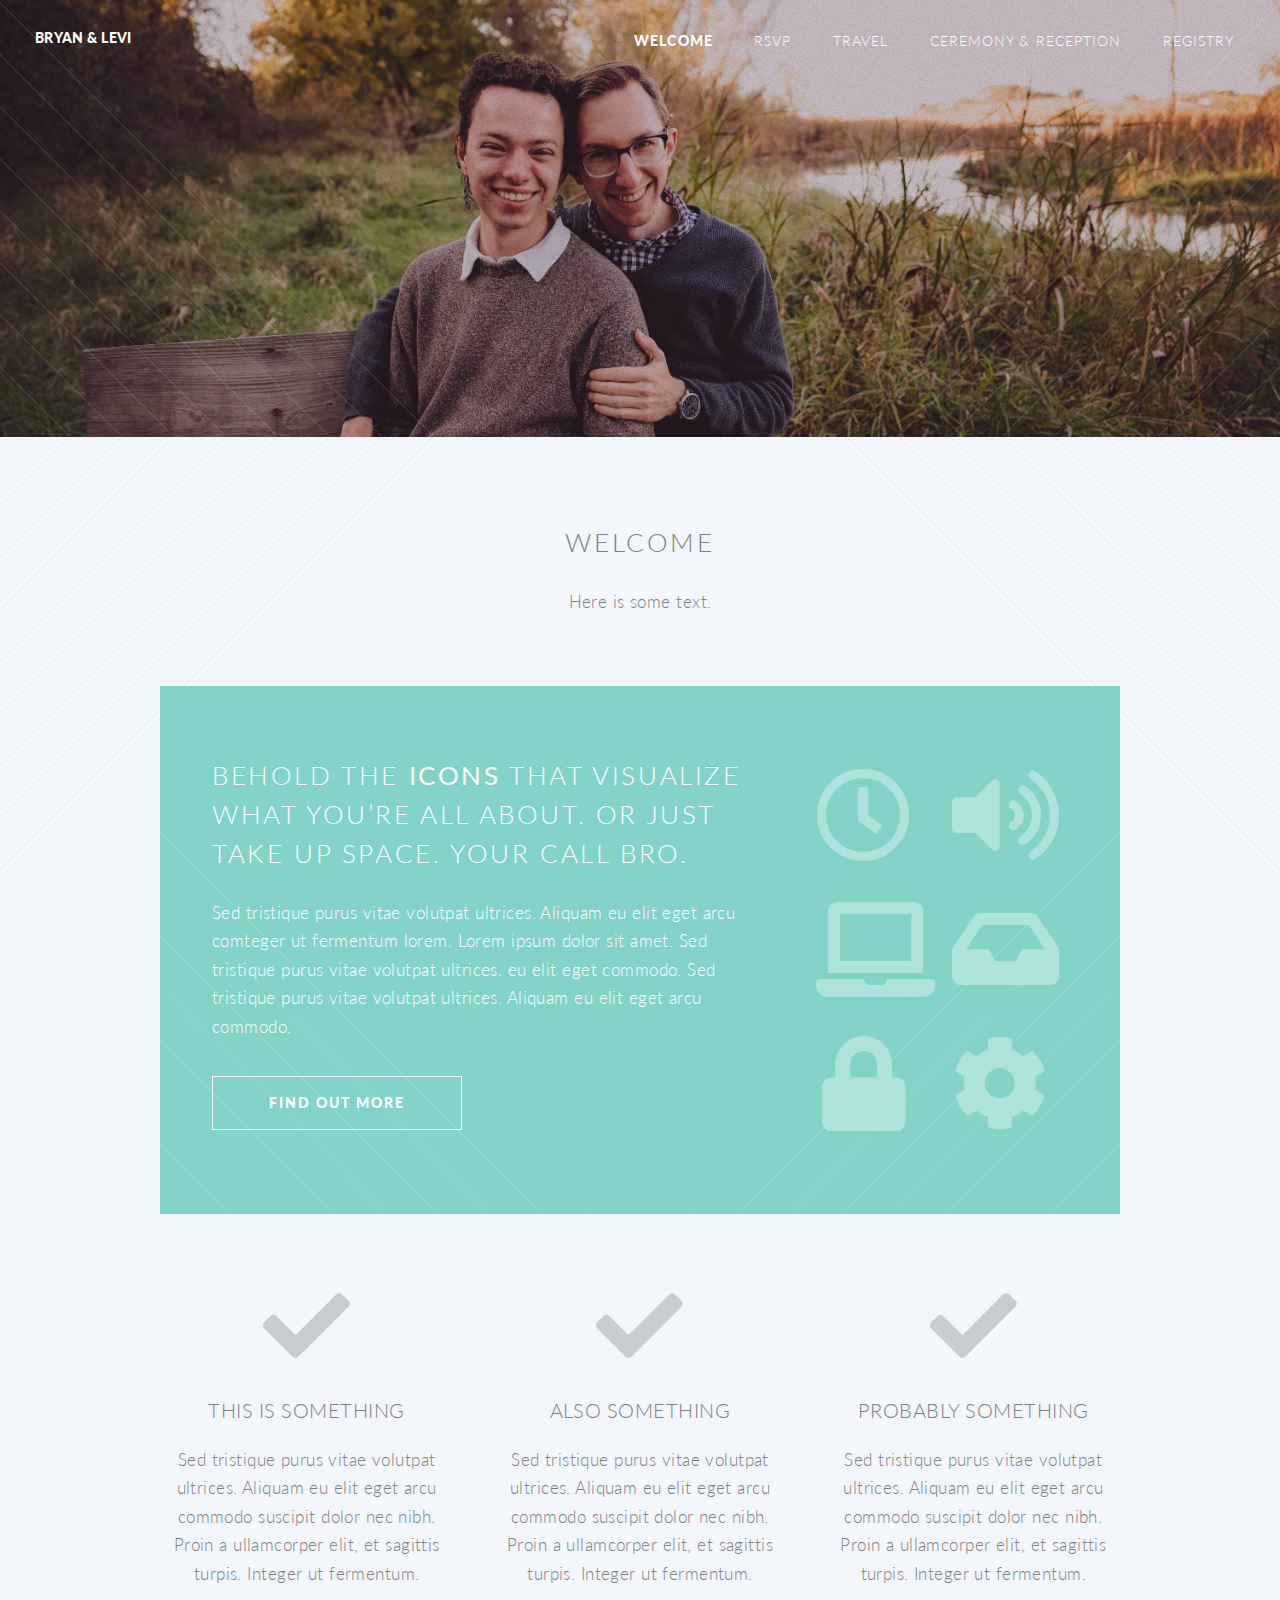
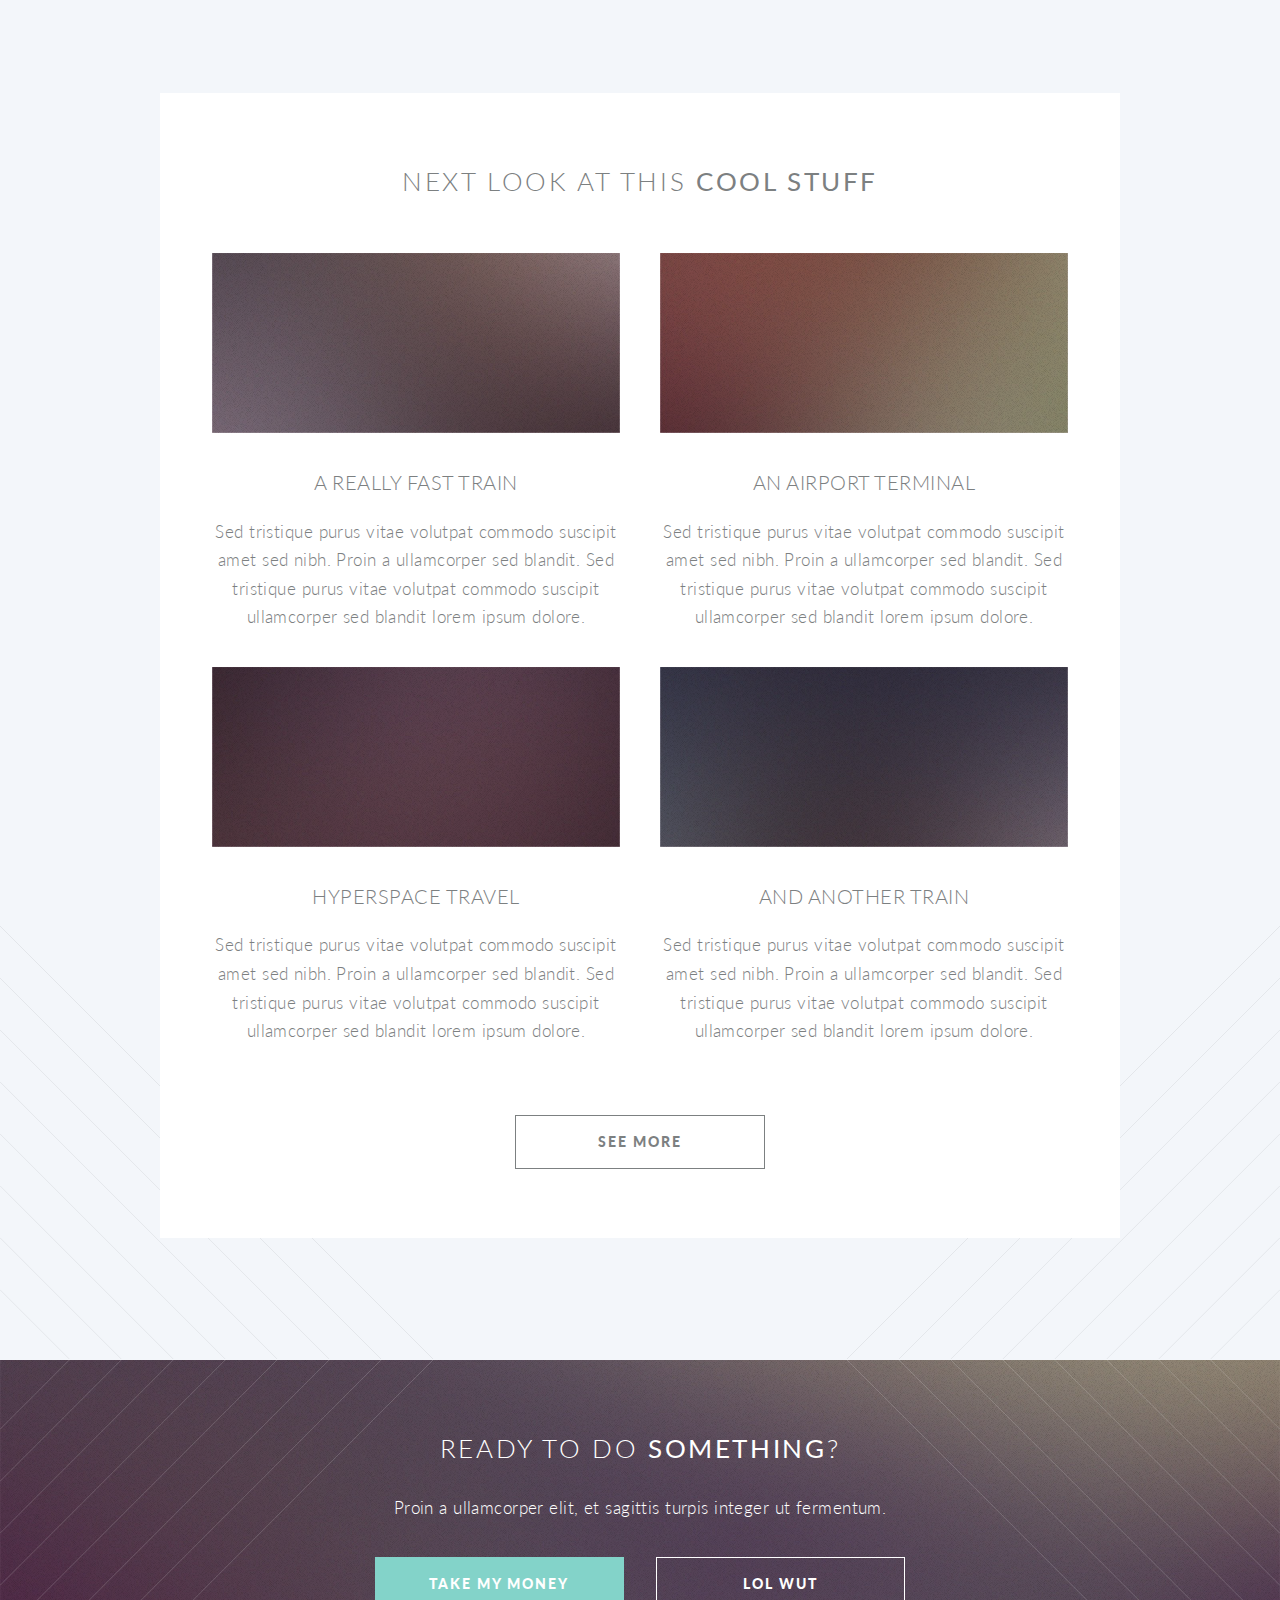
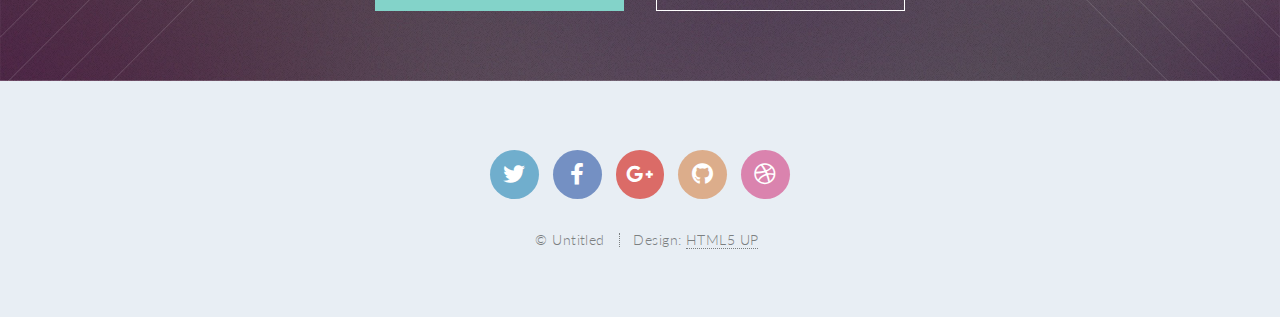
<file: index.html>
<!DOCTYPE HTML>
<!--
	Twenty by HTML5 UP
	html5up.net | @ajlkn
	Free for personal and commercial use under the CCA 3.0 license (html5up.net/license)
-->
<html>
	<head>
		<title>Bryan & Levi</title>
		<meta charset="utf-8" />
		<meta name="viewport" content="width=device-width, initial-scale=1, user-scalable=no" />
		<link rel="stylesheet" href="assets/css/main.css" />
		<noscript><link rel="stylesheet" href="assets/css/noscript.css" /></noscript>
	</head>
	<body class="index is-preload">
		<div id="page-wrapper">

			<!-- Header -->
				<header id="header" class="alt">
					<h1 id="logo"><a href="index.html">Bryan & Levi<span></span></a></h1>
					<nav id="nav">
						<ul>
							<li class="current"><a href="index.html">Welcome</a></li>
							<li><a href="rsvp.html">RSVP</a></li>
							<li><a href="travel.html">Travel</a></li>
							<li><a href="event.html">Ceremony & Reception</a></li>
							<li><a href="registry.html">Registry</a></li>
							<!-- li><a href="#" class="button primary">Sign Up</a></li -->
						</ul>
					</nav>
				</header>

			<!-- Banner -->
				<section id="banner" class="bannerindex">
					<header>
						<br />
						<br />
						<br />
						<br />
						<br />
						<br />
						<br />
						<br />
					</header>
				</section>

			<!-- Main -->
				<article id="main">

					<header class="special container">
						<h2>Welcome</h2>
						<p>Here is some text.</p>
					</header>

					<!-- One -->
						<section class="wrapper style2 container special-alt">
							<div class="row gtr-50">
								<div class="col-8 col-12-narrower">

									<header>
										<h2>Behold the <strong>icons</strong> that visualize what you’re all about. or just take up space. your call bro.</h2>
									</header>
									<p>Sed tristique purus vitae volutpat ultrices. Aliquam eu elit eget arcu comteger ut fermentum lorem. Lorem ipsum dolor sit amet. Sed tristique purus vitae volutpat ultrices. eu elit eget commodo. Sed tristique purus vitae volutpat ultrices. Aliquam eu elit eget arcu commodo.</p>
									<footer>
										<ul class="buttons">
											<li><a href="#" class="button">Find Out More</a></li>
										</ul>
									</footer>

								</div>
								<div class="col-4 col-12-narrower imp-narrower">

									<ul class="featured-icons">
										<li><span class="icon fa-clock"><span class="label">Feature 1</span></span></li>
										<li><span class="icon solid fa-volume-up"><span class="label">Feature 2</span></span></li>
										<li><span class="icon solid fa-laptop"><span class="label">Feature 3</span></span></li>
										<li><span class="icon solid fa-inbox"><span class="label">Feature 4</span></span></li>
										<li><span class="icon solid fa-lock"><span class="label">Feature 5</span></span></li>
										<li><span class="icon solid fa-cog"><span class="label">Feature 6</span></span></li>
									</ul>

								</div>
							</div>
						</section>

					<!-- Two -->
						<section class="wrapper style1 container special">
							<div class="row">
								<div class="col-4 col-12-narrower">

									<section>
										<span class="icon solid featured fa-check"></span>
										<header>
											<h3>This is Something</h3>
										</header>
										<p>Sed tristique purus vitae volutpat ultrices. Aliquam eu elit eget arcu commodo suscipit dolor nec nibh. Proin a ullamcorper elit, et sagittis turpis. Integer ut fermentum.</p>
									</section>

								</div>
								<div class="col-4 col-12-narrower">

									<section>
										<span class="icon solid featured fa-check"></span>
										<header>
											<h3>Also Something</h3>
										</header>
										<p>Sed tristique purus vitae volutpat ultrices. Aliquam eu elit eget arcu commodo suscipit dolor nec nibh. Proin a ullamcorper elit, et sagittis turpis. Integer ut fermentum.</p>
									</section>

								</div>
								<div class="col-4 col-12-narrower">

									<section>
										<span class="icon solid featured fa-check"></span>
										<header>
											<h3>Probably Something</h3>
										</header>
										<p>Sed tristique purus vitae volutpat ultrices. Aliquam eu elit eget arcu commodo suscipit dolor nec nibh. Proin a ullamcorper elit, et sagittis turpis. Integer ut fermentum.</p>
									</section>

								</div>
							</div>
						</section>

					<!-- Three -->
						<section class="wrapper style3 container special">

							<header class="major">
								<h2>Next look at this <strong>cool stuff</strong></h2>
							</header>

							<div class="row">
								<div class="col-6 col-12-narrower">

									<section>
										<a href="#" class="image featured"><img src="images/pic01.jpg" alt="" /></a>
										<header>
											<h3>A Really Fast Train</h3>
										</header>
										<p>Sed tristique purus vitae volutpat commodo suscipit amet sed nibh. Proin a ullamcorper sed blandit. Sed tristique purus vitae volutpat commodo suscipit ullamcorper sed blandit lorem ipsum dolore.</p>
									</section>

								</div>
								<div class="col-6 col-12-narrower">

									<section>
										<a href="#" class="image featured"><img src="images/pic02.jpg" alt="" /></a>
										<header>
											<h3>An Airport Terminal</h3>
										</header>
										<p>Sed tristique purus vitae volutpat commodo suscipit amet sed nibh. Proin a ullamcorper sed blandit. Sed tristique purus vitae volutpat commodo suscipit ullamcorper sed blandit lorem ipsum dolore.</p>
									</section>

								</div>
							</div>
							<div class="row">
								<div class="col-6 col-12-narrower">

									<section>
										<a href="#" class="image featured"><img src="images/pic03.jpg" alt="" /></a>
										<header>
											<h3>Hyperspace Travel</h3>
										</header>
										<p>Sed tristique purus vitae volutpat commodo suscipit amet sed nibh. Proin a ullamcorper sed blandit. Sed tristique purus vitae volutpat commodo suscipit ullamcorper sed blandit lorem ipsum dolore.</p>
									</section>

								</div>
								<div class="col-6 col-12-narrower">

									<section>
										<a href="#" class="image featured"><img src="images/pic04.jpg" alt="" /></a>
										<header>
											<h3>And Another Train</h3>
										</header>
										<p>Sed tristique purus vitae volutpat commodo suscipit amet sed nibh. Proin a ullamcorper sed blandit. Sed tristique purus vitae volutpat commodo suscipit ullamcorper sed blandit lorem ipsum dolore.</p>
									</section>

								</div>
							</div>

							<footer class="major">
								<ul class="buttons">
									<li><a href="#" class="button">See More</a></li>
								</ul>
							</footer>

						</section>

				</article>

			<!-- CTA -->
				<section id="cta">

					<header>
						<h2>Ready to do <strong>something</strong>?</h2>
						<p>Proin a ullamcorper elit, et sagittis turpis integer ut fermentum.</p>
					</header>
					<footer>
						<ul class="buttons">
							<li><a href="#" class="button primary">Take My Money</a></li>
							<li><a href="#" class="button">LOL Wut</a></li>
						</ul>
					</footer>

				</section>

			<!-- Footer -->
				<footer id="footer">

					<ul class="icons">
						<li><a href="#" class="icon brands circle fa-twitter"><span class="label">Twitter</span></a></li>
						<li><a href="#" class="icon brands circle fa-facebook-f"><span class="label">Facebook</span></a></li>
						<li><a href="#" class="icon brands circle fa-google-plus-g"><span class="label">Google+</span></a></li>
						<li><a href="#" class="icon brands circle fa-github"><span class="label">Github</span></a></li>
						<li><a href="#" class="icon brands circle fa-dribbble"><span class="label">Dribbble</span></a></li>
					</ul>

					<ul class="copyright">
						<li>&copy; Untitled</li><li>Design: <a href="http://html5up.net">HTML5 UP</a></li>
					</ul>

				</footer>

		</div>

		<!-- Scripts -->
			<script src="assets/js/jquery.min.js"></script>
			<script src="assets/js/jquery.dropotron.min.js"></script>
			<script src="assets/js/jquery.scrolly.min.js"></script>
			<script src="assets/js/jquery.scrollex.min.js"></script>
			<script src="assets/js/browser.min.js"></script>
			<script src="assets/js/breakpoints.min.js"></script>
			<script src="assets/js/util.js"></script>
			<script src="assets/js/main.js"></script>

	</body>
</html>
</file>
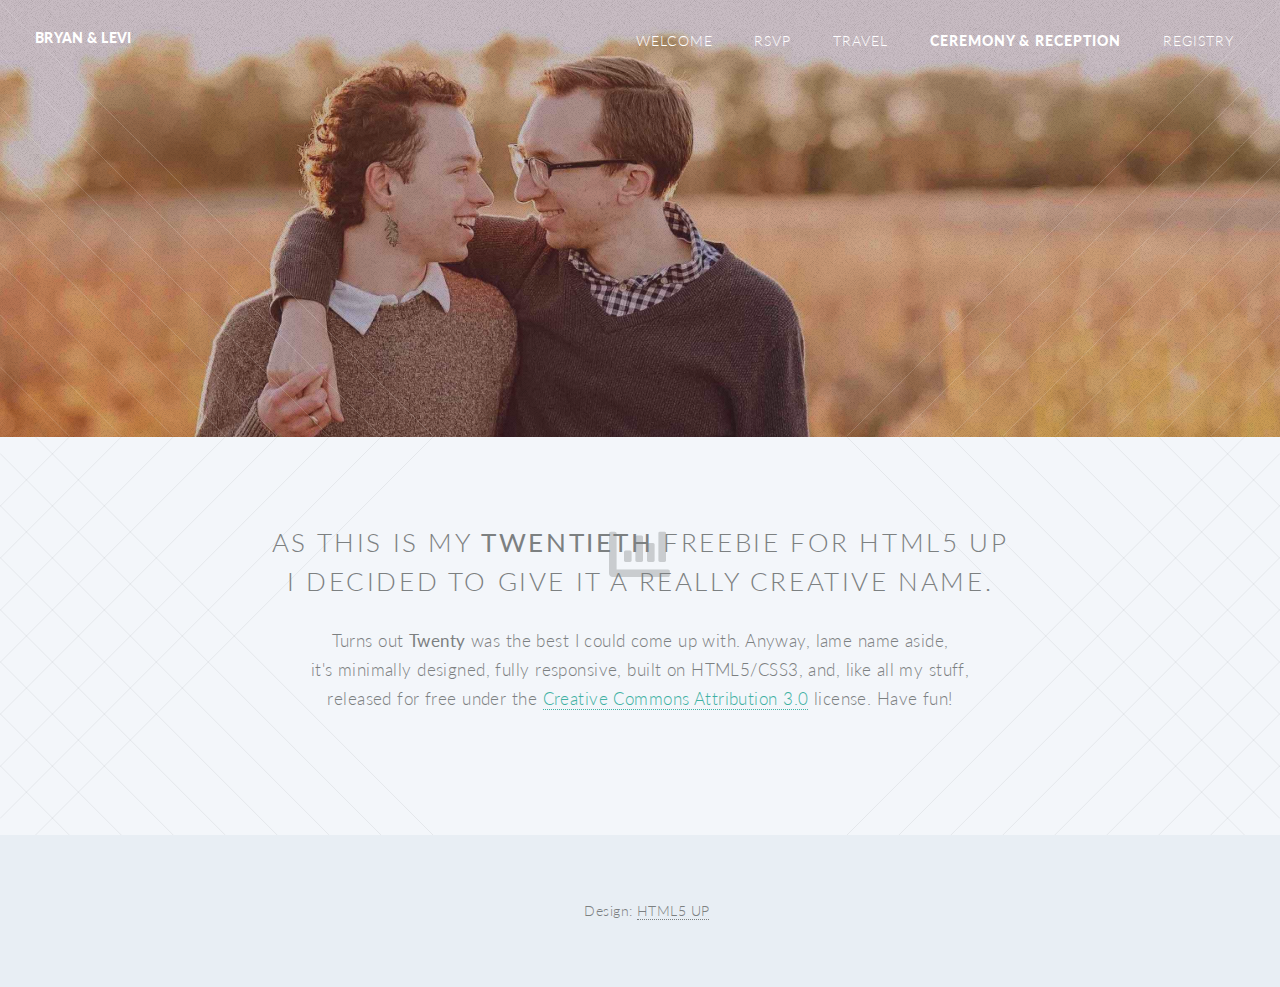
<file: event.html>
<!DOCTYPE HTML>
<!--
	Twenty by HTML5 UP
	html5up.net | @ajlkn
	Free for personal and commercial use under the CCA 3.0 license (html5up.net/license)
-->
<html>
	<head>
		<title>Bryan & Levi</title>
		<meta charset="utf-8" />
		<meta name="viewport" content="width=device-width, initial-scale=1, user-scalable=no" />
		<link rel="stylesheet" href="assets/css/main.css" />
		<noscript><link rel="stylesheet" href="assets/css/noscript.css" /></noscript>
	</head>
	<body class="index is-preload">
		<div id="page-wrapper">

			<!-- Header -->
				<header id="header" class="alt">
					<h1 id="logo"><a href="index.html">Bryan & Levi<span></span></a></h1>
					<nav id="nav">
						<ul>
							<li><a href="index.html">Welcome</a></li>
							<li><a href="rsvp.html">RSVP</a></li>
							<li><a href="travel.html">Travel</a></li>
							<li class="current"><a href="event.html">Ceremony & Reception</a></li>
							<li><a href="registry.html">Registry</a></li>
							<!-- li><a href="#" class="button primary">Sign Up</a></li -->
						</ul>
					</nav>
				</header>
			
			<!-- Banner -->
				<section id="banner" class="bannerevent">
					
					<header>
						<br />
						<br />
						<br />
						<br />
						<br />
						<br />
						<br />
						<br />
					</header>

				</section>

			<!-- Main -->
				<article id="main">

					<header class="special container">
						<span class="icon solid fa-chart-bar"></span>
						<h2>As this is my <strong>twentieth</strong> freebie for HTML5 UP
						<br />
						I decided to give it a really creative name.</h2>
						<p>Turns out <strong>Twenty</strong> was the best I could come up with. Anyway, lame name aside,
						<br />
						it's minimally designed, fully responsive, built on HTML5/CSS3,
						and, like all my stuff,
						<br />
						released for free under the <a href="http://html5up.net/license">Creative Commons Attribution 3.0</a> license. Have fun!</p>
					</header>

				</article>
				
			<!-- Footer -->
				<footer id="footer">

					<ul class="copyright">
						<li>Design: <a href="http://html5up.net">HTML5 UP</a></li>
					</ul>

				</footer>

		</div>

		<!-- Scripts -->
			<script src="assets/js/jquery.min.js"></script>
			<script src="assets/js/jquery.dropotron.min.js"></script>
			<script src="assets/js/jquery.scrolly.min.js"></script>
			<script src="assets/js/jquery.scrollex.min.js"></script>
			<script src="assets/js/browser.min.js"></script>
			<script src="assets/js/breakpoints.min.js"></script>
			<script src="assets/js/util.js"></script>
			<script src="assets/js/main.js"></script>

	</body>
</html>
</file>
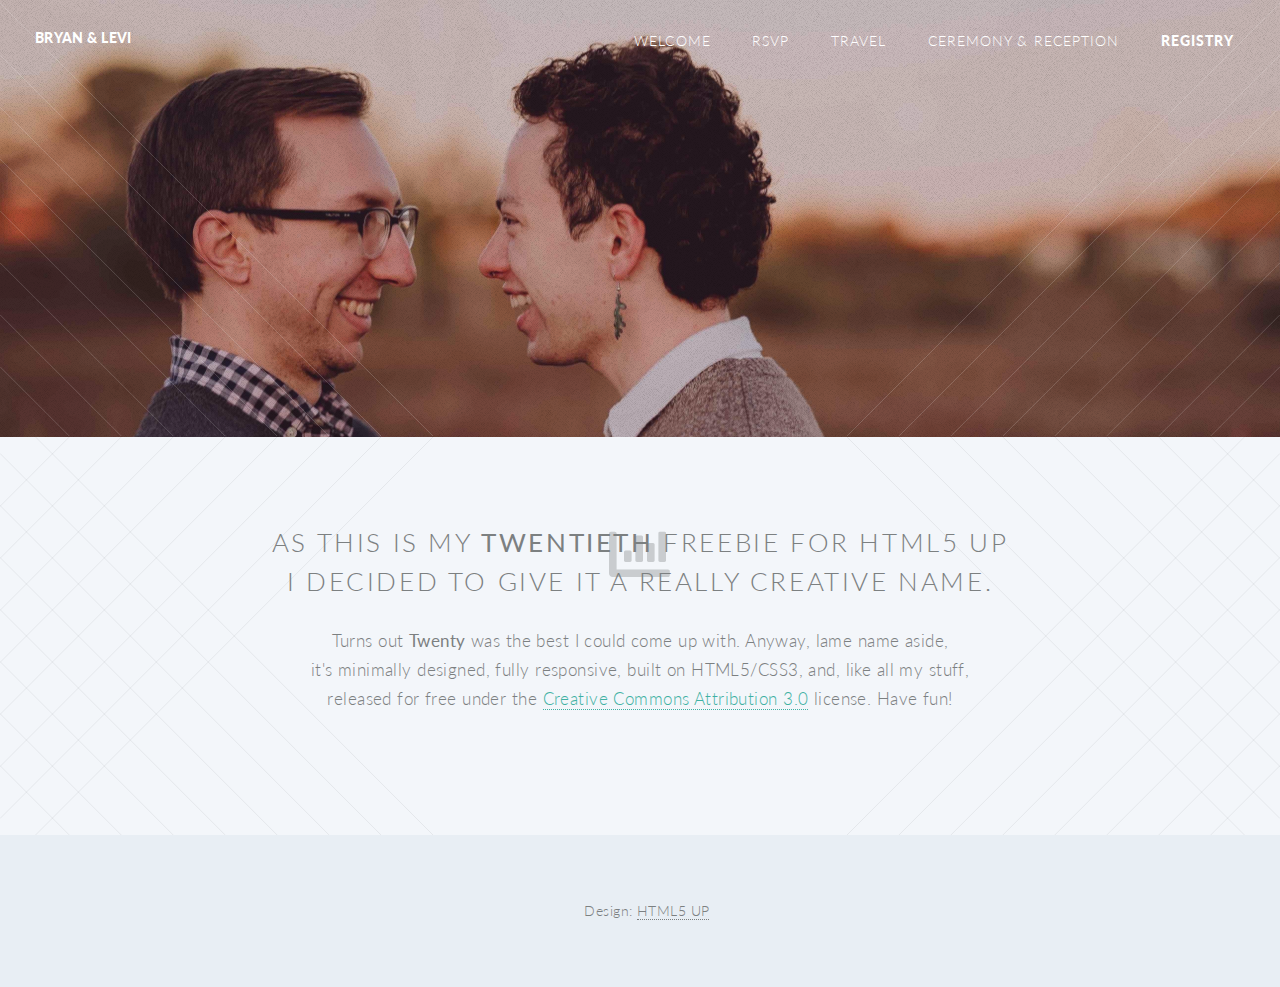
<file: registry.html>
<!DOCTYPE HTML>
<!--
	Twenty by HTML5 UP
	html5up.net | @ajlkn
	Free for personal and commercial use under the CCA 3.0 license (html5up.net/license)
-->
<html>
	<head>
		<title>Bryan & Levi</title>
		<meta charset="utf-8" />
		<meta name="viewport" content="width=device-width, initial-scale=1, user-scalable=no" />
		<link rel="stylesheet" href="assets/css/main.css" />
		<noscript><link rel="stylesheet" href="assets/css/noscript.css" /></noscript>
	</head>
	<body class="index is-preload">
		<div id="page-wrapper">

			<!-- Header -->
				<header id="header" class="alt">
					<h1 id="logo"><a href="index.html">Bryan & Levi<span></span></a></h1>
					<nav id="nav">
						<ul>
							<li><a href="index.html">Welcome</a></li>
							<li><a href="rsvp.html">RSVP</a></li>
							<li><a href="travel.html">Travel</a></li>
							<li><a href="event.html">Ceremony & Reception</a></li>
							<li class="current"><a href="registry.html">Registry</a></li>
							<!-- li><a href="#" class="button primary">Sign Up</a></li -->
						</ul>
					</nav>
				</header>
			
			<!-- Banner -->
				<section id="banner" class="bannerregistry">
					
					<header>
						<br />
						<br />
						<br />
						<br />
						<br />
						<br />
						<br />
						<br />
					</header>

				</section>

			<!-- Main -->
				<article id="main">

					<header class="special container">
						<span class="icon solid fa-chart-bar"></span>
						<h2>As this is my <strong>twentieth</strong> freebie for HTML5 UP
						<br />
						I decided to give it a really creative name.</h2>
						<p>Turns out <strong>Twenty</strong> was the best I could come up with. Anyway, lame name aside,
						<br />
						it's minimally designed, fully responsive, built on HTML5/CSS3,
						and, like all my stuff,
						<br />
						released for free under the <a href="http://html5up.net/license">Creative Commons Attribution 3.0</a> license. Have fun!</p>
					</header>

				</article>
				
			<!-- Footer -->
				<footer id="footer">

					<ul class="copyright">
						<li>Design: <a href="http://html5up.net">HTML5 UP</a></li>
					</ul>

				</footer>

		</div>

		<!-- Scripts -->
			<script src="assets/js/jquery.min.js"></script>
			<script src="assets/js/jquery.dropotron.min.js"></script>
			<script src="assets/js/jquery.scrolly.min.js"></script>
			<script src="assets/js/jquery.scrollex.min.js"></script>
			<script src="assets/js/browser.min.js"></script>
			<script src="assets/js/breakpoints.min.js"></script>
			<script src="assets/js/util.js"></script>
			<script src="assets/js/main.js"></script>

	</body>
</html>
</file>
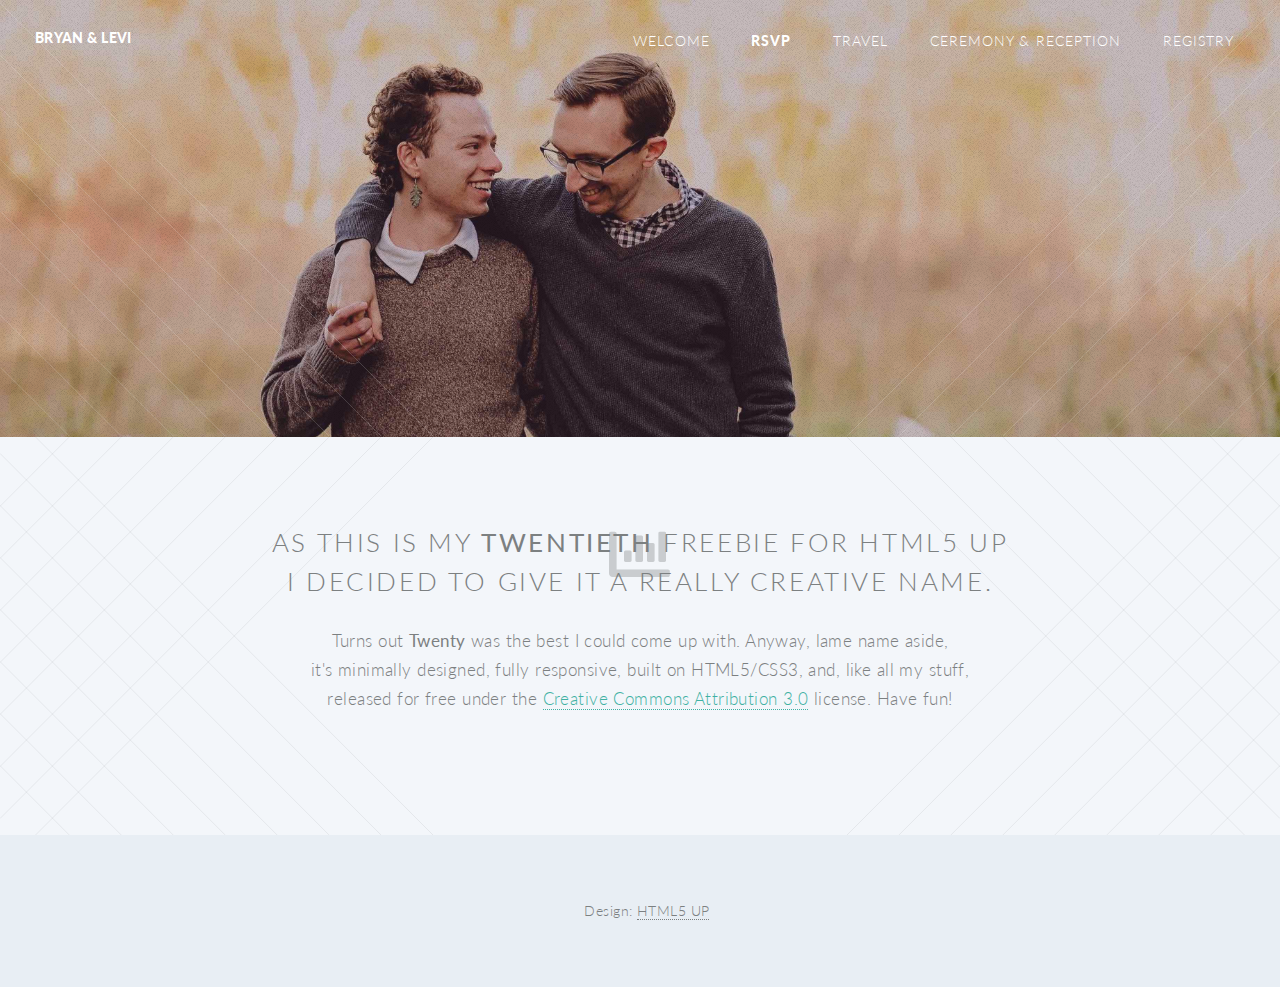
<file: rsvp.html>
<!DOCTYPE HTML>
<!--
	Twenty by HTML5 UP
	html5up.net | @ajlkn
	Free for personal and commercial use under the CCA 3.0 license (html5up.net/license)
-->
<html>
	<head>
		<title>Bryan & Levi</title>
		<meta charset="utf-8" />
		<meta name="viewport" content="width=device-width, initial-scale=1, user-scalable=no" />
		<link rel="stylesheet" href="assets/css/main.css" />
		<noscript><link rel="stylesheet" href="assets/css/noscript.css" /></noscript>
	</head>
	<body class="index is-preload">
		<div id="page-wrapper">

			<!-- Header -->
				<header id="header" class="alt">
					<h1 id="logo"><a href="index.html">Bryan & Levi<span></span></a></h1>
					<nav id="nav">
						<ul>
							<li><a href="index.html">Welcome</a></li>
							<li class="current"><a href="rsvp.html">RSVP</a></li>
							<li><a href="travel.html">Travel</a></li>
							<li><a href="event.html">Ceremony & Reception</a></li>
							<li><a href="registry.html">Registry</a></li>
							<!-- li><a href="#" class="button primary">Sign Up</a></li -->
						</ul>
					</nav>
				</header>
			
			<!-- Banner -->
				<section id="banner" class="bannerrsvp">
					
					<header>
						<br />
						<br />
						<br />
						<br />
						<br />
						<br />
						<br />
						<br />
					</header>

				</section>

			<!-- Main -->
				<article id="main">

					<header class="special container">
						<span class="icon solid fa-chart-bar"></span>
						<h2>As this is my <strong>twentieth</strong> freebie for HTML5 UP
						<br />
						I decided to give it a really creative name.</h2>
						<p>Turns out <strong>Twenty</strong> was the best I could come up with. Anyway, lame name aside,
						<br />
						it's minimally designed, fully responsive, built on HTML5/CSS3,
						and, like all my stuff,
						<br />
						released for free under the <a href="http://html5up.net/license">Creative Commons Attribution 3.0</a> license. Have fun!</p>
					</header>

				</article>
				
			<!-- Footer -->
				<footer id="footer">

					<ul class="copyright">
						<li>Design: <a href="http://html5up.net">HTML5 UP</a></li>
					</ul>

				</footer>

		</div>

		<!-- Scripts -->
			<script src="assets/js/jquery.min.js"></script>
			<script src="assets/js/jquery.dropotron.min.js"></script>
			<script src="assets/js/jquery.scrolly.min.js"></script>
			<script src="assets/js/jquery.scrollex.min.js"></script>
			<script src="assets/js/browser.min.js"></script>
			<script src="assets/js/breakpoints.min.js"></script>
			<script src="assets/js/util.js"></script>
			<script src="assets/js/main.js"></script>

	</body>
</html>
</file>
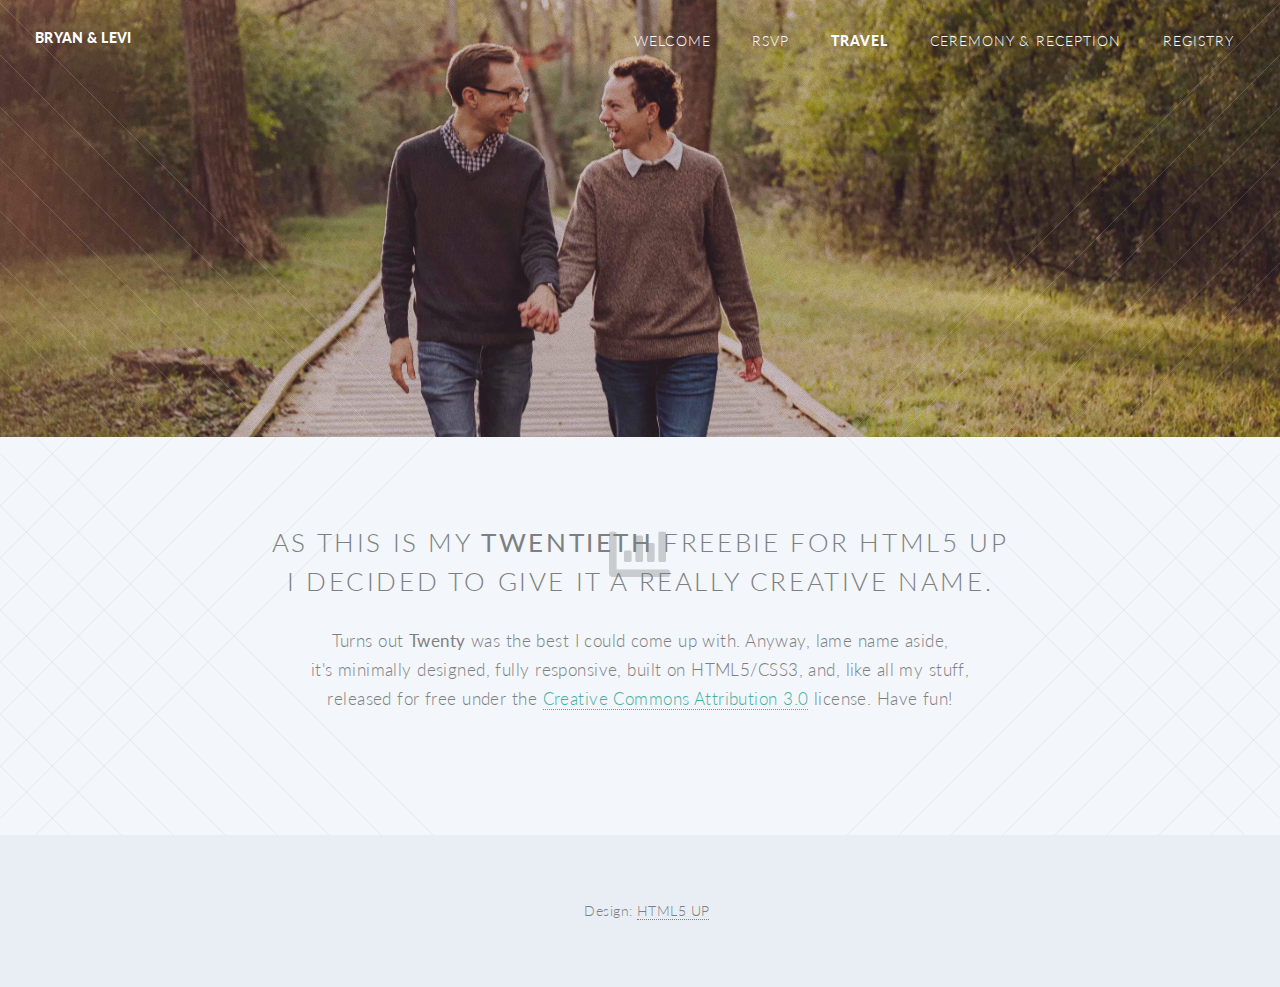
<file: travel.html>
<!DOCTYPE HTML>
<!--
	Twenty by HTML5 UP
	html5up.net | @ajlkn
	Free for personal and commercial use under the CCA 3.0 license (html5up.net/license)
-->
<html>
	<head>
		<title>Bryan & Levi</title>
		<meta charset="utf-8" />
		<meta name="viewport" content="width=device-width, initial-scale=1, user-scalable=no" />
		<link rel="stylesheet" href="assets/css/main.css" />
		<noscript><link rel="stylesheet" href="assets/css/noscript.css" /></noscript>
	</head>
	<body class="index is-preload">
		<div id="page-wrapper">

			<!-- Header -->
				<header id="header" class="alt">
					<h1 id="logo"><a href="index.html">Bryan & Levi<span></span></a></h1>
					<nav id="nav">
						<ul>
							<li><a href="index.html">Welcome</a></li>
							<li><a href="rsvp.html">RSVP</a></li>
							<li class="current"><a href="travel.html">Travel</a></li>
							<li><a href="event.html">Ceremony & Reception</a></li>
							<li><a href="registry.html">Registry</a></li>
							<!-- li><a href="#" class="button primary">Sign Up</a></li -->
						</ul>
					</nav>
				</header>
			
			<!-- Banner -->
				<section id="banner" class="bannertravel">
					
					<header>
						<br />
						<br />
						<br />
						<br />
						<br />
						<br />
						<br />
						<br />
					</header>

				</section>

			<!-- Main -->
				<article id="main">

					<header class="special container">
						<span class="icon solid fa-chart-bar"></span>
						<h2>As this is my <strong>twentieth</strong> freebie for HTML5 UP
						<br />
						I decided to give it a really creative name.</h2>
						<p>Turns out <strong>Twenty</strong> was the best I could come up with. Anyway, lame name aside,
						<br />
						it's minimally designed, fully responsive, built on HTML5/CSS3,
						and, like all my stuff,
						<br />
						released for free under the <a href="http://html5up.net/license">Creative Commons Attribution 3.0</a> license. Have fun!</p>
					</header>

				</article>
				
			<!-- Footer -->
				<footer id="footer">

					<ul class="copyright">
						<li>Design: <a href="http://html5up.net">HTML5 UP</a></li>
					</ul>

				</footer>

		</div>

		<!-- Scripts -->
			<script src="assets/js/jquery.min.js"></script>
			<script src="assets/js/jquery.dropotron.min.js"></script>
			<script src="assets/js/jquery.scrolly.min.js"></script>
			<script src="assets/js/jquery.scrollex.min.js"></script>
			<script src="assets/js/browser.min.js"></script>
			<script src="assets/js/breakpoints.min.js"></script>
			<script src="assets/js/util.js"></script>
			<script src="assets/js/main.js"></script>

	</body>
</html>
</file>
<file: assets/css/noscript.css>
/*
	Twenty by HTML5 UP
	html5up.net | @ajlkn
	Free for personal and commercial use under the CCA 3.0 license (html5up.net/license)
*/

/* Banner */

	#banner .inner {
		opacity: 1;
	}
</file>
<file: assets/css/main.css>
@import url("fontawesome-all.min.css");
@import url("https://fonts.googleapis.com/css?family=Lato:300,400,900");

/*
	Twenty by HTML5 UP
	html5up.net | @ajlkn
	Free for personal and commercial use under the CCA 3.0 license (html5up.net/license)
*/

html, body, div, span, applet, object,
iframe, h1, h2, h3, h4, h5, h6, p, blockquote,
pre, a, abbr, acronym, address, big, cite,
code, del, dfn, em, img, ins, kbd, q, s, samp,
small, strike, strong, sub, sup, tt, var, b,
u, i, center, dl, dt, dd, ol, ul, li, fieldset,
form, label, legend, table, caption, tbody,
tfoot, thead, tr, th, td, article, aside,
canvas, details, embed, figure, figcaption,
footer, header, hgroup, menu, nav, output, ruby,
section, summary, time, mark, audio, video {
	margin: 0;
	padding: 0;
	border: 0;
	font-size: 100%;
	font: inherit;
	vertical-align: baseline;}

article, aside, details, figcaption, figure,
footer, header, hgroup, menu, nav, section {
	display: block;}

body {
	line-height: 1;
}

ol, ul {
	list-style: none;
}

blockquote, q {
	quotes: none;
}

	blockquote:before, blockquote:after, q:before, q:after {
		content: '';
		content: none;
	}

table {
	border-collapse: collapse;
	border-spacing: 0;
}

body {
	-webkit-text-size-adjust: none;
}

mark {
	background-color: transparent;
	color: inherit;
}

input::-moz-focus-inner {
	border: 0;
	padding: 0;
}

input, select, textarea {
	-moz-appearance: none;
	-webkit-appearance: none;
	-ms-appearance: none;
	appearance: none;
}

/* Basic */

	html {
		box-sizing: border-box;
	}

	*, *:before, *:after {
		box-sizing: inherit;
	}

	body {
		background: #f3f6fa;
	}

		body.is-preload *, body.is-preload *:before, body.is-preload *:after {
			-moz-animation: none !important;
			-webkit-animation: none !important;
			-ms-animation: none !important;
			animation: none !important;
			-moz-transition: none !important;
			-webkit-transition: none !important;
			-ms-transition: none !important;
			transition: none !important;
		}

	body, input, select, textarea {
		color: #7c8081;
		font-family: 'Lato', sans-serif;
		font-size: 15pt;
		font-weight: 300;
		letter-spacing: 0.025em;
		line-height: 1.75em;
	}

	a {
		-moz-transition: color 0.2s ease-in-out, border-color 0.2s ease-in-out, background-color 0.2s ease-in-out;
		-webkit-transition: color 0.2s ease-in-out, border-color 0.2s ease-in-out, background-color 0.2s ease-in-out;
		-ms-transition: color 0.2s ease-in-out, border-color 0.2s ease-in-out, background-color 0.2s ease-in-out;
		transition: color 0.2s ease-in-out, border-color 0.2s ease-in-out, background-color 0.2s ease-in-out;
		color: #3fb1a3;
		text-decoration: none;
		border-bottom: dotted 1px;
	}

		a:hover {
			border-bottom-color: transparent;
		}

	strong, b {
		font-weight: 400;
	}

	p, ul, ol, dl, table, blockquote {
		margin: 0 0 2em 0;
	}

	h1, h2, h3, h4, h5, h6 {
		color: inherit;
		font-weight: 300;
		line-height: 1.75em;
		margin-bottom: 1em;
		text-transform: uppercase;
	}

		h1 a, h2 a, h3 a, h4 a, h5 a, h6 a {
			color: inherit;
			text-decoration: none;
			border: 0;
		}

	h2 {
		font-size: 1.5em;
		letter-spacing: 0.1em;
	}

	h3 {
		font-size: 1.15em;
		letter-spacing: 0.025em;
	}

	sub {
		font-size: 0.8em;
		position: relative;
		top: 0.5em;
	}

	sup {
		font-size: 0.8em;
		position: relative;
		top: -0.5em;
	}

	hr {
		border-top: solid 1px rgba(124, 128, 129, 0.2);
		border: 0;
		margin-bottom: 1.5em;
	}

	blockquote {
		border-left: solid 0.5em rgba(124, 128, 129, 0.2);
		font-style: italic;
		padding: 1em 0 1em 2em;
	}

/* Container */

	.container {
		margin: 0 auto;
		max-width: 100%;
		width: 1400px;
	}

		.container.medium {
			width: 1050px;
		}

		@media screen and (max-width: 1680px) {

			.container {
				width: 1200px;
			}

				.container.medium {
					width: 900px;
				}

		}

		@media screen and (max-width: 1280px) {

			.container {
				width: 960px;
			}

				.container.medium {
					width: 735px;
				}

		}

		@media screen and (max-width: 980px) {

			.container {
				width: 95%;
			}

				.container.medium {
					width: 71.25%;
				}

		}

		@media screen and (max-width: 840px) {

			.container {
				width: 95%;
			}

				.container.medium {
					width: 95%;
				}

		}

		@media screen and (max-width: 736px) {

			.container {
				width: 100%;
			}

				.container.medium {
					width: 100%;
				}

		}

/* Row */

	.row {
		display: flex;
		flex-wrap: wrap;
		box-sizing: border-box;
		align-items: stretch;
	}

		.row > * {
			box-sizing: border-box;
		}

		.row.gtr-uniform > * > :last-child {
			margin-bottom: 0;
		}

		.row.aln-left {
			justify-content: flex-start;
		}

		.row.aln-center {
			justify-content: center;
		}

		.row.aln-right {
			justify-content: flex-end;
		}

		.row.aln-top {
			align-items: flex-start;
		}

		.row.aln-middle {
			align-items: center;
		}

		.row.aln-bottom {
			align-items: flex-end;
		}

		.row > .imp {
			order: -1;
		}

		.row > .col-1 {
			width: 8.33333%;
		}

		.row > .off-1 {
			margin-left: 8.33333%;
		}

		.row > .col-2 {
			width: 16.66667%;
		}

		.row > .off-2 {
			margin-left: 16.66667%;
		}

		.row > .col-3 {
			width: 25%;
		}

		.row > .off-3 {
			margin-left: 25%;
		}

		.row > .col-4 {
			width: 33.33333%;
		}

		.row > .off-4 {
			margin-left: 33.33333%;
		}

		.row > .col-5 {
			width: 41.66667%;
		}

		.row > .off-5 {
			margin-left: 41.66667%;
		}

		.row > .col-6 {
			width: 50%;
		}

		.row > .off-6 {
			margin-left: 50%;
		}

		.row > .col-7 {
			width: 58.33333%;
		}

		.row > .off-7 {
			margin-left: 58.33333%;
		}

		.row > .col-8 {
			width: 66.66667%;
		}

		.row > .off-8 {
			margin-left: 66.66667%;
		}

		.row > .col-9 {
			width: 75%;
		}

		.row > .off-9 {
			margin-left: 75%;
		}

		.row > .col-10 {
			width: 83.33333%;
		}

		.row > .off-10 {
			margin-left: 83.33333%;
		}

		.row > .col-11 {
			width: 91.66667%;
		}

		.row > .off-11 {
			margin-left: 91.66667%;
		}

		.row > .col-12 {
			width: 100%;
		}

		.row > .off-12 {
			margin-left: 100%;
		}

		.row.gtr-0 {
			margin-top: 0px;
			margin-left: 0px;
		}

			.row.gtr-0 > * {
				padding: 0px 0 0 0px;
			}

			.row.gtr-0.gtr-uniform {
				margin-top: 0px;
			}

				.row.gtr-0.gtr-uniform > * {
					padding-top: 0px;
				}

		.row.gtr-25 {
			margin-top: -12.5px;
			margin-left: -12.5px;
		}

			.row.gtr-25 > * {
				padding: 12.5px 0 0 12.5px;
			}

			.row.gtr-25.gtr-uniform {
				margin-top: -12.5px;
			}

				.row.gtr-25.gtr-uniform > * {
					padding-top: 12.5px;
				}

		.row.gtr-50 {
			margin-top: -25px;
			margin-left: -25px;
		}

			.row.gtr-50 > * {
				padding: 25px 0 0 25px;
			}

			.row.gtr-50.gtr-uniform {
				margin-top: -25px;
			}

				.row.gtr-50.gtr-uniform > * {
					padding-top: 25px;
				}

		.row {
			margin-top: -50px;
			margin-left: -50px;
		}

			.row > * {
				padding: 50px 0 0 50px;
			}

			.row.gtr-uniform {
				margin-top: -50px;
			}

				.row.gtr-uniform > * {
					padding-top: 50px;
				}

		.row.gtr-150 {
			margin-top: -75px;
			margin-left: -75px;
		}

			.row.gtr-150 > * {
				padding: 75px 0 0 75px;
			}

			.row.gtr-150.gtr-uniform {
				margin-top: -75px;
			}

				.row.gtr-150.gtr-uniform > * {
					padding-top: 75px;
				}

		.row.gtr-200 {
			margin-top: -100px;
			margin-left: -100px;
		}

			.row.gtr-200 > * {
				padding: 100px 0 0 100px;
			}

			.row.gtr-200.gtr-uniform {
				margin-top: -100px;
			}

				.row.gtr-200.gtr-uniform > * {
					padding-top: 100px;
				}

		@media screen and (max-width: 1680px) {

			.row {
				display: flex;
				flex-wrap: wrap;
				box-sizing: border-box;
				align-items: stretch;
			}

				.row > * {
					box-sizing: border-box;
				}

				.row.gtr-uniform > * > :last-child {
					margin-bottom: 0;
				}

				.row.aln-left {
					justify-content: flex-start;
				}

				.row.aln-center {
					justify-content: center;
				}

				.row.aln-right {
					justify-content: flex-end;
				}

				.row.aln-top {
					align-items: flex-start;
				}

				.row.aln-middle {
					align-items: center;
				}

				.row.aln-bottom {
					align-items: flex-end;
				}

				.row > .imp-wide {
					order: -1;
				}

				.row > .col-1-wide {
					width: 8.33333%;
				}

				.row > .off-1-wide {
					margin-left: 8.33333%;
				}

				.row > .col-2-wide {
					width: 16.66667%;
				}

				.row > .off-2-wide {
					margin-left: 16.66667%;
				}

				.row > .col-3-wide {
					width: 25%;
				}

				.row > .off-3-wide {
					margin-left: 25%;
				}

				.row > .col-4-wide {
					width: 33.33333%;
				}

				.row > .off-4-wide {
					margin-left: 33.33333%;
				}

				.row > .col-5-wide {
					width: 41.66667%;
				}

				.row > .off-5-wide {
					margin-left: 41.66667%;
				}

				.row > .col-6-wide {
					width: 50%;
				}

				.row > .off-6-wide {
					margin-left: 50%;
				}

				.row > .col-7-wide {
					width: 58.33333%;
				}

				.row > .off-7-wide {
					margin-left: 58.33333%;
				}

				.row > .col-8-wide {
					width: 66.66667%;
				}

				.row > .off-8-wide {
					margin-left: 66.66667%;
				}

				.row > .col-9-wide {
					width: 75%;
				}

				.row > .off-9-wide {
					margin-left: 75%;
				}

				.row > .col-10-wide {
					width: 83.33333%;
				}

				.row > .off-10-wide {
					margin-left: 83.33333%;
				}

				.row > .col-11-wide {
					width: 91.66667%;
				}

				.row > .off-11-wide {
					margin-left: 91.66667%;
				}

				.row > .col-12-wide {
					width: 100%;
				}

				.row > .off-12-wide {
					margin-left: 100%;
				}

				.row.gtr-0 {
					margin-top: 0px;
					margin-left: 0px;
				}

					.row.gtr-0 > * {
						padding: 0px 0 0 0px;
					}

					.row.gtr-0.gtr-uniform {
						margin-top: 0px;
					}

						.row.gtr-0.gtr-uniform > * {
							padding-top: 0px;
						}

				.row.gtr-25 {
					margin-top: -10px;
					margin-left: -10px;
				}

					.row.gtr-25 > * {
						padding: 10px 0 0 10px;
					}

					.row.gtr-25.gtr-uniform {
						margin-top: -10px;
					}

						.row.gtr-25.gtr-uniform > * {
							padding-top: 10px;
						}

				.row.gtr-50 {
					margin-top: -20px;
					margin-left: -20px;
				}

					.row.gtr-50 > * {
						padding: 20px 0 0 20px;
					}

					.row.gtr-50.gtr-uniform {
						margin-top: -20px;
					}

						.row.gtr-50.gtr-uniform > * {
							padding-top: 20px;
						}

				.row {
					margin-top: -40px;
					margin-left: -40px;
				}

					.row > * {
						padding: 40px 0 0 40px;
					}

					.row.gtr-uniform {
						margin-top: -40px;
					}

						.row.gtr-uniform > * {
							padding-top: 40px;
						}

				.row.gtr-150 {
					margin-top: -60px;
					margin-left: -60px;
				}

					.row.gtr-150 > * {
						padding: 60px 0 0 60px;
					}

					.row.gtr-150.gtr-uniform {
						margin-top: -60px;
					}

						.row.gtr-150.gtr-uniform > * {
							padding-top: 60px;
						}

				.row.gtr-200 {
					margin-top: -80px;
					margin-left: -80px;
				}

					.row.gtr-200 > * {
						padding: 80px 0 0 80px;
					}

					.row.gtr-200.gtr-uniform {
						margin-top: -80px;
					}

						.row.gtr-200.gtr-uniform > * {
							padding-top: 80px;
						}

		}

		@media screen and (max-width: 1280px) {

			.row {
				display: flex;
				flex-wrap: wrap;
				box-sizing: border-box;
				align-items: stretch;
			}

				.row > * {
					box-sizing: border-box;
				}

				.row.gtr-uniform > * > :last-child {
					margin-bottom: 0;
				}

				.row.aln-left {
					justify-content: flex-start;
				}

				.row.aln-center {
					justify-content: center;
				}

				.row.aln-right {
					justify-content: flex-end;
				}

				.row.aln-top {
					align-items: flex-start;
				}

				.row.aln-middle {
					align-items: center;
				}

				.row.aln-bottom {
					align-items: flex-end;
				}

				.row > .imp-normal {
					order: -1;
				}

				.row > .col-1-normal {
					width: 8.33333%;
				}

				.row > .off-1-normal {
					margin-left: 8.33333%;
				}

				.row > .col-2-normal {
					width: 16.66667%;
				}

				.row > .off-2-normal {
					margin-left: 16.66667%;
				}

				.row > .col-3-normal {
					width: 25%;
				}

				.row > .off-3-normal {
					margin-left: 25%;
				}

				.row > .col-4-normal {
					width: 33.33333%;
				}

				.row > .off-4-normal {
					margin-left: 33.33333%;
				}

				.row > .col-5-normal {
					width: 41.66667%;
				}

				.row > .off-5-normal {
					margin-left: 41.66667%;
				}

				.row > .col-6-normal {
					width: 50%;
				}

				.row > .off-6-normal {
					margin-left: 50%;
				}

				.row > .col-7-normal {
					width: 58.33333%;
				}

				.row > .off-7-normal {
					margin-left: 58.33333%;
				}

				.row > .col-8-normal {
					width: 66.66667%;
				}

				.row > .off-8-normal {
					margin-left: 66.66667%;
				}

				.row > .col-9-normal {
					width: 75%;
				}

				.row > .off-9-normal {
					margin-left: 75%;
				}

				.row > .col-10-normal {
					width: 83.33333%;
				}

				.row > .off-10-normal {
					margin-left: 83.33333%;
				}

				.row > .col-11-normal {
					width: 91.66667%;
				}

				.row > .off-11-normal {
					margin-left: 91.66667%;
				}

				.row > .col-12-normal {
					width: 100%;
				}

				.row > .off-12-normal {
					margin-left: 100%;
				}

				.row.gtr-0 {
					margin-top: 0px;
					margin-left: 0px;
				}

					.row.gtr-0 > * {
						padding: 0px 0 0 0px;
					}

					.row.gtr-0.gtr-uniform {
						margin-top: 0px;
					}

						.row.gtr-0.gtr-uniform > * {
							padding-top: 0px;
						}

				.row.gtr-25 {
					margin-top: -10px;
					margin-left: -10px;
				}

					.row.gtr-25 > * {
						padding: 10px 0 0 10px;
					}

					.row.gtr-25.gtr-uniform {
						margin-top: -10px;
					}

						.row.gtr-25.gtr-uniform > * {
							padding-top: 10px;
						}

				.row.gtr-50 {
					margin-top: -20px;
					margin-left: -20px;
				}

					.row.gtr-50 > * {
						padding: 20px 0 0 20px;
					}

					.row.gtr-50.gtr-uniform {
						margin-top: -20px;
					}

						.row.gtr-50.gtr-uniform > * {
							padding-top: 20px;
						}

				.row {
					margin-top: -40px;
					margin-left: -40px;
				}

					.row > * {
						padding: 40px 0 0 40px;
					}

					.row.gtr-uniform {
						margin-top: -40px;
					}

						.row.gtr-uniform > * {
							padding-top: 40px;
						}

				.row.gtr-150 {
					margin-top: -60px;
					margin-left: -60px;
				}

					.row.gtr-150 > * {
						padding: 60px 0 0 60px;
					}

					.row.gtr-150.gtr-uniform {
						margin-top: -60px;
					}

						.row.gtr-150.gtr-uniform > * {
							padding-top: 60px;
						}

				.row.gtr-200 {
					margin-top: -80px;
					margin-left: -80px;
				}

					.row.gtr-200 > * {
						padding: 80px 0 0 80px;
					}

					.row.gtr-200.gtr-uniform {
						margin-top: -80px;
					}

						.row.gtr-200.gtr-uniform > * {
							padding-top: 80px;
						}

		}

		@media screen and (max-width: 980px) {

			.row {
				display: flex;
				flex-wrap: wrap;
				box-sizing: border-box;
				align-items: stretch;
			}

				.row > * {
					box-sizing: border-box;
				}

				.row.gtr-uniform > * > :last-child {
					margin-bottom: 0;
				}

				.row.aln-left {
					justify-content: flex-start;
				}

				.row.aln-center {
					justify-content: center;
				}

				.row.aln-right {
					justify-content: flex-end;
				}

				.row.aln-top {
					align-items: flex-start;
				}

				.row.aln-middle {
					align-items: center;
				}

				.row.aln-bottom {
					align-items: flex-end;
				}

				.row > .imp-narrow {
					order: -1;
				}

				.row > .col-1-narrow {
					width: 8.33333%;
				}

				.row > .off-1-narrow {
					margin-left: 8.33333%;
				}

				.row > .col-2-narrow {
					width: 16.66667%;
				}

				.row > .off-2-narrow {
					margin-left: 16.66667%;
				}

				.row > .col-3-narrow {
					width: 25%;
				}

				.row > .off-3-narrow {
					margin-left: 25%;
				}

				.row > .col-4-narrow {
					width: 33.33333%;
				}

				.row > .off-4-narrow {
					margin-left: 33.33333%;
				}

				.row > .col-5-narrow {
					width: 41.66667%;
				}

				.row > .off-5-narrow {
					margin-left: 41.66667%;
				}

				.row > .col-6-narrow {
					width: 50%;
				}

				.row > .off-6-narrow {
					margin-left: 50%;
				}

				.row > .col-7-narrow {
					width: 58.33333%;
				}

				.row > .off-7-narrow {
					margin-left: 58.33333%;
				}

				.row > .col-8-narrow {
					width: 66.66667%;
				}

				.row > .off-8-narrow {
					margin-left: 66.66667%;
				}

				.row > .col-9-narrow {
					width: 75%;
				}

				.row > .off-9-narrow {
					margin-left: 75%;
				}

				.row > .col-10-narrow {
					width: 83.33333%;
				}

				.row > .off-10-narrow {
					margin-left: 83.33333%;
				}

				.row > .col-11-narrow {
					width: 91.66667%;
				}

				.row > .off-11-narrow {
					margin-left: 91.66667%;
				}

				.row > .col-12-narrow {
					width: 100%;
				}

				.row > .off-12-narrow {
					margin-left: 100%;
				}

				.row.gtr-0 {
					margin-top: 0px;
					margin-left: 0px;
				}

					.row.gtr-0 > * {
						padding: 0px 0 0 0px;
					}

					.row.gtr-0.gtr-uniform {
						margin-top: 0px;
					}

						.row.gtr-0.gtr-uniform > * {
							padding-top: 0px;
						}

				.row.gtr-25 {
					margin-top: -7.5px;
					margin-left: -7.5px;
				}

					.row.gtr-25 > * {
						padding: 7.5px 0 0 7.5px;
					}

					.row.gtr-25.gtr-uniform {
						margin-top: -7.5px;
					}

						.row.gtr-25.gtr-uniform > * {
							padding-top: 7.5px;
						}

				.row.gtr-50 {
					margin-top: -15px;
					margin-left: -15px;
				}

					.row.gtr-50 > * {
						padding: 15px 0 0 15px;
					}

					.row.gtr-50.gtr-uniform {
						margin-top: -15px;
					}

						.row.gtr-50.gtr-uniform > * {
							padding-top: 15px;
						}

				.row {
					margin-top: -30px;
					margin-left: -30px;
				}

					.row > * {
						padding: 30px 0 0 30px;
					}

					.row.gtr-uniform {
						margin-top: -30px;
					}

						.row.gtr-uniform > * {
							padding-top: 30px;
						}

				.row.gtr-150 {
					margin-top: -45px;
					margin-left: -45px;
				}

					.row.gtr-150 > * {
						padding: 45px 0 0 45px;
					}

					.row.gtr-150.gtr-uniform {
						margin-top: -45px;
					}

						.row.gtr-150.gtr-uniform > * {
							padding-top: 45px;
						}

				.row.gtr-200 {
					margin-top: -60px;
					margin-left: -60px;
				}

					.row.gtr-200 > * {
						padding: 60px 0 0 60px;
					}

					.row.gtr-200.gtr-uniform {
						margin-top: -60px;
					}

						.row.gtr-200.gtr-uniform > * {
							padding-top: 60px;
						}

		}

		@media screen and (max-width: 840px) {

			.row {
				display: flex;
				flex-wrap: wrap;
				box-sizing: border-box;
				align-items: stretch;
			}

				.row > * {
					box-sizing: border-box;
				}

				.row.gtr-uniform > * > :last-child {
					margin-bottom: 0;
				}

				.row.aln-left {
					justify-content: flex-start;
				}

				.row.aln-center {
					justify-content: center;
				}

				.row.aln-right {
					justify-content: flex-end;
				}

				.row.aln-top {
					align-items: flex-start;
				}

				.row.aln-middle {
					align-items: center;
				}

				.row.aln-bottom {
					align-items: flex-end;
				}

				.row > .imp-narrower {
					order: -1;
				}

				.row > .col-1-narrower {
					width: 8.33333%;
				}

				.row > .off-1-narrower {
					margin-left: 8.33333%;
				}

				.row > .col-2-narrower {
					width: 16.66667%;
				}

				.row > .off-2-narrower {
					margin-left: 16.66667%;
				}

				.row > .col-3-narrower {
					width: 25%;
				}

				.row > .off-3-narrower {
					margin-left: 25%;
				}

				.row > .col-4-narrower {
					width: 33.33333%;
				}

				.row > .off-4-narrower {
					margin-left: 33.33333%;
				}

				.row > .col-5-narrower {
					width: 41.66667%;
				}

				.row > .off-5-narrower {
					margin-left: 41.66667%;
				}

				.row > .col-6-narrower {
					width: 50%;
				}

				.row > .off-6-narrower {
					margin-left: 50%;
				}

				.row > .col-7-narrower {
					width: 58.33333%;
				}

				.row > .off-7-narrower {
					margin-left: 58.33333%;
				}

				.row > .col-8-narrower {
					width: 66.66667%;
				}

				.row > .off-8-narrower {
					margin-left: 66.66667%;
				}

				.row > .col-9-narrower {
					width: 75%;
				}

				.row > .off-9-narrower {
					margin-left: 75%;
				}

				.row > .col-10-narrower {
					width: 83.33333%;
				}

				.row > .off-10-narrower {
					margin-left: 83.33333%;
				}

				.row > .col-11-narrower {
					width: 91.66667%;
				}

				.row > .off-11-narrower {
					margin-left: 91.66667%;
				}

				.row > .col-12-narrower {
					width: 100%;
				}

				.row > .off-12-narrower {
					margin-left: 100%;
				}

				.row.gtr-0 {
					margin-top: 0px;
					margin-left: 0px;
				}

					.row.gtr-0 > * {
						padding: 0px 0 0 0px;
					}

					.row.gtr-0.gtr-uniform {
						margin-top: 0px;
					}

						.row.gtr-0.gtr-uniform > * {
							padding-top: 0px;
						}

				.row.gtr-25 {
					margin-top: -7.5px;
					margin-left: -7.5px;
				}

					.row.gtr-25 > * {
						padding: 7.5px 0 0 7.5px;
					}

					.row.gtr-25.gtr-uniform {
						margin-top: -7.5px;
					}

						.row.gtr-25.gtr-uniform > * {
							padding-top: 7.5px;
						}

				.row.gtr-50 {
					margin-top: -15px;
					margin-left: -15px;
				}

					.row.gtr-50 > * {
						padding: 15px 0 0 15px;
					}

					.row.gtr-50.gtr-uniform {
						margin-top: -15px;
					}

						.row.gtr-50.gtr-uniform > * {
							padding-top: 15px;
						}

				.row {
					margin-top: -30px;
					margin-left: -30px;
				}

					.row > * {
						padding: 30px 0 0 30px;
					}

					.row.gtr-uniform {
						margin-top: -30px;
					}

						.row.gtr-uniform > * {
							padding-top: 30px;
						}

				.row.gtr-150 {
					margin-top: -45px;
					margin-left: -45px;
				}

					.row.gtr-150 > * {
						padding: 45px 0 0 45px;
					}

					.row.gtr-150.gtr-uniform {
						margin-top: -45px;
					}

						.row.gtr-150.gtr-uniform > * {
							padding-top: 45px;
						}

				.row.gtr-200 {
					margin-top: -60px;
					margin-left: -60px;
				}

					.row.gtr-200 > * {
						padding: 60px 0 0 60px;
					}

					.row.gtr-200.gtr-uniform {
						margin-top: -60px;
					}

						.row.gtr-200.gtr-uniform > * {
							padding-top: 60px;
						}

		}

		@media screen and (max-width: 736px) {

			.row {
				display: flex;
				flex-wrap: wrap;
				box-sizing: border-box;
				align-items: stretch;
			}

				.row > * {
					box-sizing: border-box;
				}

				.row.gtr-uniform > * > :last-child {
					margin-bottom: 0;
				}

				.row.aln-left {
					justify-content: flex-start;
				}

				.row.aln-center {
					justify-content: center;
				}

				.row.aln-right {
					justify-content: flex-end;
				}

				.row.aln-top {
					align-items: flex-start;
				}

				.row.aln-middle {
					align-items: center;
				}

				.row.aln-bottom {
					align-items: flex-end;
				}

				.row > .imp-mobile {
					order: -1;
				}

				.row > .col-1-mobile {
					width: 8.33333%;
				}

				.row > .off-1-mobile {
					margin-left: 8.33333%;
				}

				.row > .col-2-mobile {
					width: 16.66667%;
				}

				.row > .off-2-mobile {
					margin-left: 16.66667%;
				}

				.row > .col-3-mobile {
					width: 25%;
				}

				.row > .off-3-mobile {
					margin-left: 25%;
				}

				.row > .col-4-mobile {
					width: 33.33333%;
				}

				.row > .off-4-mobile {
					margin-left: 33.33333%;
				}

				.row > .col-5-mobile {
					width: 41.66667%;
				}

				.row > .off-5-mobile {
					margin-left: 41.66667%;
				}

				.row > .col-6-mobile {
					width: 50%;
				}

				.row > .off-6-mobile {
					margin-left: 50%;
				}

				.row > .col-7-mobile {
					width: 58.33333%;
				}

				.row > .off-7-mobile {
					margin-left: 58.33333%;
				}

				.row > .col-8-mobile {
					width: 66.66667%;
				}

				.row > .off-8-mobile {
					margin-left: 66.66667%;
				}

				.row > .col-9-mobile {
					width: 75%;
				}

				.row > .off-9-mobile {
					margin-left: 75%;
				}

				.row > .col-10-mobile {
					width: 83.33333%;
				}

				.row > .off-10-mobile {
					margin-left: 83.33333%;
				}

				.row > .col-11-mobile {
					width: 91.66667%;
				}

				.row > .off-11-mobile {
					margin-left: 91.66667%;
				}

				.row > .col-12-mobile {
					width: 100%;
				}

				.row > .off-12-mobile {
					margin-left: 100%;
				}

				.row.gtr-0 {
					margin-top: 0px;
					margin-left: 0px;
				}

					.row.gtr-0 > * {
						padding: 0px 0 0 0px;
					}

					.row.gtr-0.gtr-uniform {
						margin-top: 0px;
					}

						.row.gtr-0.gtr-uniform > * {
							padding-top: 0px;
						}

				.row.gtr-25 {
					margin-top: -7.5px;
					margin-left: -7.5px;
				}

					.row.gtr-25 > * {
						padding: 7.5px 0 0 7.5px;
					}

					.row.gtr-25.gtr-uniform {
						margin-top: -7.5px;
					}

						.row.gtr-25.gtr-uniform > * {
							padding-top: 7.5px;
						}

				.row.gtr-50 {
					margin-top: -15px;
					margin-left: -15px;
				}

					.row.gtr-50 > * {
						padding: 15px 0 0 15px;
					}

					.row.gtr-50.gtr-uniform {
						margin-top: -15px;
					}

						.row.gtr-50.gtr-uniform > * {
							padding-top: 15px;
						}

				.row {
					margin-top: -30px;
					margin-left: -30px;
				}

					.row > * {
						padding: 30px 0 0 30px;
					}

					.row.gtr-uniform {
						margin-top: -30px;
					}

						.row.gtr-uniform > * {
							padding-top: 30px;
						}

				.row.gtr-150 {
					margin-top: -45px;
					margin-left: -45px;
				}

					.row.gtr-150 > * {
						padding: 45px 0 0 45px;
					}

					.row.gtr-150.gtr-uniform {
						margin-top: -45px;
					}

						.row.gtr-150.gtr-uniform > * {
							padding-top: 45px;
						}

				.row.gtr-200 {
					margin-top: -60px;
					margin-left: -60px;
				}

					.row.gtr-200 > * {
						padding: 60px 0 0 60px;
					}

					.row.gtr-200.gtr-uniform {
						margin-top: -60px;
					}

						.row.gtr-200.gtr-uniform > * {
							padding-top: 60px;
						}

		}

/* Section/Article */

	section.special, article.special {
		text-align: center;
	}

	header.major {
		padding-bottom: 2em;
	}

	header.special {
		margin-bottom: 5em;
		/*padding-top: 7em;*/
		position: relative;
		text-align: center;
	}

		/*header.special:before, header.special:after {
			border-bottom: solid 1.5px;
			border-top: solid 1.5px;
			content: '';
			height: 7px;
			opacity: 0.1;
			position: absolute;
			top: 1.75em;
			width: 43%;
		}*/

		header.special:before {
			left: 0;
		}

		header.special:after {
			right: 0;
		}

		header.special h2 {
			margin-bottom: 0;
		}

		header.special h2 + p {
			margin-bottom: 0;
			padding-top: 1.5em;
		}

		header.special .icon {
			cursor: default;
			height: 7em;
			left: 0;
			position: absolute;
			text-align: center;
			top: 1em;
			width: 100%;
		}

			header.special .icon:before {
				font-size: 3.5em;
				opacity: 0.35;
			}

	footer > :last-child {
		margin-bottom: 0;
	}

	footer.major {
		padding-top: 3em;
	}

/* Form */

	input[type="text"],
	input[type="password"],
	input[type="email"],
	textarea {
		-moz-transition: background-color 0.2s ease-in-out, border-color 0.2s ease-in-out;
		-webkit-transition: background-color 0.2s ease-in-out, border-color 0.2s ease-in-out;
		-ms-transition: background-color 0.2s ease-in-out, border-color 0.2s ease-in-out;
		transition: background-color 0.2s ease-in-out, border-color 0.2s ease-in-out;
		-moz-appearance: none;
		-webkit-appearance: none;
		-ms-appearance: none;
		appearance: none;
		background: none;
		border: solid 1px rgba(124, 128, 129, 0.2);
		border-radius: 0;
		color: inherit;
		display: block;
		padding: 0.75em;
		text-decoration: none;
		width: 100%;
		outline: 0;
	}

		input[type="text"]:focus,
		input[type="password"]:focus,
		input[type="email"]:focus,
		textarea:focus {
			border-color: #83d3c9;
		}

	input[type="text"],
	input[type="password"],
	input[type="email"] {
		line-height: 1em;
	}

	::-webkit-input-placeholder {
		color: inherit;
		opacity: 0.5;
		position: relative;
		top: 3px;
	}

	:-moz-placeholder {
		color: inherit;
		opacity: 0.5;
	}

	::-moz-placeholder {
		color: inherit;
		opacity: 0.5;
	}

	:-ms-input-placeholder {
		color: inherit;
		opacity: 0.5;
	}

/* Image */

	.image {
		border: 0;
		position: relative;
	}

		.image:before {
			background: url("images/overlay.png");
			content: '';
			height: 100%;
			left: 0;
			position: absolute;
			top: 0;
			width: 100%;
		}

		.image.fit {
			display: block;
		}

			.image.fit img {
				display: block;
				width: 100%;
			}

		.image.featured {
			display: block;
			margin: 0 0 2em 0;
		}

			.image.featured img {
				display: block;
				width: 100%;
			}

/* Icon */

	.icon {
		text-decoration: none;
		position: relative;
	}

		.icon:before {
			-moz-osx-font-smoothing: grayscale;
			-webkit-font-smoothing: antialiased;
			display: inline-block;
			font-style: normal;
			font-variant: normal;
			text-rendering: auto;
			line-height: 1;
			text-transform: none !important;
			font-family: 'Font Awesome 5 Free';
			font-weight: 400;
		}

		.icon.solid:before {
			font-weight: 900;
		}

		.icon:before {
			line-height: inherit;
		}

		.icon.brands:before {
			font-family: 'Font Awesome 5 Brands';
		}

		.icon.circle {
			-moz-transition: all 0.2s ease-in-out;
			-webkit-transition: all 0.2s ease-in-out;
			-ms-transition: all 0.2s ease-in-out;
			transition: all 0.2s ease-in-out;
			border: 0;
			border-radius: 100%;
			display: inline-block;
			font-size: 1.25em;
			height: 2.25em;
			left: 0;
			line-height: 2.25em;
			text-align: center;
			text-decoration: none;
			top: 0;
			width: 2.25em;
		}

			.icon.circle:hover {
				top: -0.2em;
			}

			.icon.circle.fa-twitter {
				background: #70aecd;
				color: #fff;
			}

				.icon.circle.fa-twitter:hover {
					background: #7fb7d2;
				}

			.icon.circle.fa-facebook-f {
				background: #7490c3;
				color: #fff;
			}

				.icon.circle.fa-facebook-f:hover {
					background: #829bc9;
				}

			.icon.circle.fa-google-plus-g {
				background: #db6b67;
				color: #fff;
			}

				.icon.circle.fa-google-plus-g:hover {
					background: #df7b77;
				}

			.icon.circle.fa-github {
				background: #dcad8b;
				color: #fff;
			}

				.icon.circle.fa-github:hover {
					background: #e1b89b;
				}

			.icon.circle.fa-dribbble {
				background: #da83ae;
				color: #fff;
			}

				.icon.circle.fa-dribbble:hover {
					background: #df93b8;
				}

		.icon.featured {
			cursor: default;
			display: block;
			margin: 0 0 1.5em 0;
			opacity: 0.35;
			text-align: center;
		}

			.icon.featured:before {
				font-size: 5em;
				line-height: 1em;
			}

		.icon > .label {
			display: none;
		}

/* List */

	ol {
		list-style: decimal;
		padding-left: 1.25em;
	}

		ol li {
			padding-left: 0.25em;
		}

	ul {
		list-style: disc;
		padding-left: 1em;
	}

		ul li {
			padding-left: 0.5em;
		}

/* Icons */

	ul.icons {
		list-style: none;
		padding-left: 0;
		cursor: default;
	}

		ul.icons li {
			display: inline-block;
			line-height: 1em;
			padding-left: 0.5em;
		}

			ul.icons li:first-child {
				padding-left: 0;
			}

/* Featured Icons */

	ul.featured-icons {
		cursor: default;
		margin: -0.75em 0 0 0;
		opacity: 0.35;
		overflow: hidden;
		position: relative;
		list-style: none;
		padding-left: 0;
	}

		ul.featured-icons li {
			display: block;
			float: left;
			text-align: center;
			width: 50%;
			padding-left: 0;
			margin-bottom: 1em;
		}

			ul.featured-icons li .icon {
				display: inline-block;
				font-size: 5.5em;
				height: 1em;
				line-height: 1.5em;
				width: 1em;
			}

/* Buttons */

	ul.buttons {
		cursor: default;
		list-style: none;
		padding-left: 0;
	}

		ul.buttons:last-child {
			margin-bottom: 0;
		}

		ul.buttons li {
			display: inline-block;
			padding: 0 0 0 1.5em;
		}

			ul.buttons li:first-child {
				padding: 0;
			}

		ul.buttons.stacked li {
			display: block;
			padding: 1.5em 0 0 0;
		}

			ul.buttons.stacked li:first-child {
				padding: 0;
			}

/* Table */

	table {
		width: 100%;
	}

		table.default {
			width: 100%;
		}

			table.default tbody tr {
				border-bottom: solid 1px rgba(124, 128, 129, 0.2);
			}

			table.default td {
				padding: 0.5em 1em 0.5em 1em;
			}

			table.default th {
				font-weight: 400;
				padding: 0.5em 1em 0.5em 1em;
				text-align: left;
			}

			table.default thead {
				background: #7c8081;
				color: #fff;
			}

/* Button */

	input[type="button"],
	input[type="submit"],
	input[type="reset"],
	button,
	.button {
		-moz-appearance: none;
		-webkit-appearance: none;
		-ms-appearance: none;
		appearance: none;
		-moz-transition: color 0.2s ease-in-out, border-color 0.2s ease-in-out, background-color 0.2s ease-in-out;
		-webkit-transition: color 0.2s ease-in-out, border-color 0.2s ease-in-out, background-color 0.2s ease-in-out;
		-ms-transition: color 0.2s ease-in-out, border-color 0.2s ease-in-out, background-color 0.2s ease-in-out;
		transition: color 0.2s ease-in-out, border-color 0.2s ease-in-out, background-color 0.2s ease-in-out;
		background: none;
		border: solid 1px;
		border-radius: 0;
		color: inherit;
		cursor: pointer;
		display: inline-block;
		font-size: 0.8em;
		font-weight: 900;
		letter-spacing: 2px;
		min-width: 18em;
		padding: 0 0.75em;
		line-height: 3.75em;
		text-align: center;
		text-decoration: none;
		text-transform: uppercase;
	}

		input[type="button"]:hover,
		input[type="submit"]:hover,
		input[type="reset"]:hover,
		button:hover,
		.button:hover {
			background: rgba(188, 202, 206, 0.15);
			border-color: inherit;
		}

		input[type="button"].primary,
		input[type="submit"].primary,
		input[type="reset"].primary,
		button.primary,
		.button.primary {
			background: #83d3c9;
			border-color: #83d3c9;
			color: #fff !important;
		}

			input[type="button"].primary:hover,
			input[type="submit"].primary:hover,
			input[type="reset"].primary:hover,
			button.primary:hover,
			.button.primary:hover {
				background: #96dad1 !important;
				border-color: #96dad1 !important;
			}

		input[type="button"].fit,
		input[type="submit"].fit,
		input[type="reset"].fit,
		button.fit,
		.button.fit {
			width: 100%;
		}

		input[type="button"].small,
		input[type="submit"].small,
		input[type="reset"].small,
		button.small,
		.button.small {
			font-size: 0.7em;
			min-width: 14em;
			padding: 0.5em 0;
		}

/* Wrapper */

	.wrapper {
		margin-bottom: 5em;
		padding: 5em;
	}

		.wrapper.style1 {
			padding: 0;
		}

		.wrapper.style2 {
			background-color: #83d3c9;
			background-image: url("images/light-bl.svg"), url("images/light-br.svg");
			background-position: bottom left, bottom right;
			background-repeat: no-repeat, no-repeat;
			background-size: 25em, 25em;
			color: #fff;
		}

			.wrapper.style2 input[type="button"]:hover,
			.wrapper.style2 input[type="submit"]:hover,
			.wrapper.style2 input[type="reset"]:hover,
			.wrapper.style2 button:hover,
			.wrapper.style2 .button:hover {
				background: rgba(255, 255, 255, 0.15) !important;
			}

			.wrapper.style2 input[type="button"].primary,
			.wrapper.style2 input[type="submit"].primary,
			.wrapper.style2 input[type="reset"].primary,
			.wrapper.style2 button.primary,
			.wrapper.style2 .button.primary {
				background: #fff;
				border-color: #fff;
				color: #83d3c9 !important;
			}

				.wrapper.style2 input[type="button"].primary:hover,
				.wrapper.style2 input[type="submit"].primary:hover,
				.wrapper.style2 input[type="reset"].primary:hover,
				.wrapper.style2 button.primary:hover,
				.wrapper.style2 .button.primary:hover {
					border-color: inherit !important;
					color: #fff !important;
				}

		.wrapper.style3 {
			background: #fff;
			color: inherit;
		}

		.wrapper.style4 {
			background: #fff;
			color: inherit;
			padding: 4em;
		}

/* Header */

	@-moz-keyframes reveal-header {
		0% {
			top: -5em;
		}

		100% {
			top: 0;
		}
	}

	@-webkit-keyframes reveal-header {
		0% {
			top: -5em;
		}

		100% {
			top: 0;
		}
	}

	@-ms-keyframes reveal-header {
		0% {
			top: -5em;
		}

		100% {
			top: 0;
		}
	}

	@keyframes reveal-header {
		0% {
			top: -5em;
		}

		100% {
			top: 0;
		}
	}

	#header {
		background: #fff;
		box-shadow: 0 1px 2px 0 rgba(0, 0, 0, 0.075);
		color: inherit;
		cursor: default;
		font-size: 0.8em;
		left: 0;
		padding: 1em 1.5em;
		position: fixed;
		top: 0;
		width: 100%;
		z-index: 10000;
	}

		#header h1 {
			font-weight: 900;
			margin: 0;
		}

			#header h1 span {
				font-weight: 300;
			}

		#header nav {
			letter-spacing: 0.075em;
			position: absolute;
			right: 1.5em;
			text-transform: uppercase;
			top: 0.75em;
		}

			#header nav ul {
				list-style: none;
				padding-left: 0;
			}

				#header nav ul li {
					display: inline-block;
					margin-left: 1.5em;
					padding-left: 0;
				}

					#header nav ul li > ul {
						display: none;
					}

					#header nav ul li a {
						border: solid 1px transparent;
						color: inherit;
						display: inline-block;
						line-height: 1em;
						padding: 0.6em 0.75em;
						text-decoration: none;
					}

					#header nav ul li input[type="button"],
					#header nav ul li input[type="submit"],
					#header nav ul li input[type="reset"],
					#header nav ul li button,
					#header nav ul li .button {
						font-size: 1em;
						min-width: 0;
						width: auto;
					}

					#header nav ul li.submenu > a {
						text-decoration: none;
					}

						#header nav ul li.submenu > a:before {
							-moz-osx-font-smoothing: grayscale;
							-webkit-font-smoothing: antialiased;
							display: inline-block;
							font-style: normal;
							font-variant: normal;
							text-rendering: auto;
							line-height: 1;
							text-transform: none !important;
							font-family: 'Font Awesome 5 Free';
							font-weight: 900;
						}

						#header nav ul li.submenu > a:before {
							content: '\f107';
							margin-right: 0.65em;
						}

					#header nav ul li.active > a, #header nav ul li:hover > a {
						-moz-transition: all 0.2s ease-in-out;
						-webkit-transition: all 0.2s ease-in-out;
						-ms-transition: all 0.2s ease-in-out;
						transition: all 0.2s ease-in-out;
						background: rgba(188, 202, 206, 0.15);
					}

					#header nav ul li.current > a {
						font-weight: 900;
					}

		#header.reveal {
			-moz-animation: reveal-header 0.5s;
			-webkit-animation: reveal-header 0.5s;
			-ms-animation: reveal-header 0.5s;
			animation: reveal-header 0.5s;
		}

		#header.alt {
			-moz-animation: none;
			-webkit-animation: none;
			-ms-animation: none;
			animation: none;
			background: transparent;
			box-shadow: none;
			color: #fff;
			padding: 2em 2.5em;
			position: absolute;
		}

			#header.alt nav {
				right: 2.5em;
				top: 1.75em;
			}

				#header.alt nav ul li.active > a, #header.alt nav ul li:hover > a {
					border: solid 1px;
				}

/* Dropotron */

	.dropotron {
		list-style: none;
		padding-left: 0;
		background: #fff;
		box-shadow: 0 1px 2px 0 rgba(0, 0, 0, 0.075);
		line-height: 2.25em;
		min-width: 13em;
		padding: 1em 0;
		text-transform: uppercase;
		margin-top: calc(-1em + 1px);
	}

		.dropotron.level-0 {
			font-size: 0.7em;
			font-weight: 400;
			margin-top: 1.5em;
		}

			.dropotron.level-0:before {
				border-bottom: solid 0.5em #fff;
				border-left: solid 0.5em transparent;
				border-right: solid 0.5em transparent;
				content: '';
				left: 0.75em;
				position: absolute;
				top: -0.45em;
			}

		.dropotron > li {
			border-top: solid 1px rgba(124, 128, 129, 0.2);
			padding-left: 0;
		}

			.dropotron > li > a {
				-moz-transition: none;
				-webkit-transition: none;
				-ms-transition: none;
				transition: none;
				color: inherit;
				text-decoration: none;
				padding: 0 1em;
				border: 0;
			}

			.dropotron > li:hover > a {
				background: #83d3c9;
				color: #fff;
			}

			.dropotron > li:first-child {
				border-top: 0;
			}

/* Banner */

	@-moz-keyframes reveal-banner {
		0% {
			opacity: 0;
		}

		100% {
			opacity: 1;
		}
	}

	@-webkit-keyframes reveal-banner {
		0% {
			opacity: 0;
		}

		100% {
			opacity: 1;
		}
	}

	@-ms-keyframes reveal-banner {
		0% {
			opacity: 0;
		}

		100% {
			opacity: 1;
		}
	}

	@keyframes reveal-banner {
		0% {
			opacity: 0;
		}

		100% {
			opacity: 1;
		}
	}

	#banner {
		background-attachment: scroll, scroll, scroll, fixed;
		background-color: #645862;
		background-position: bottom left, bottom right, top left, top center;
		background-repeat: no-repeat, no-repeat, repeat, no-repeat;
		background-size: 25em, 25em, auto, 100%;
		color: #fff;
		cursor: default;
		padding: 6em 0;
		text-align: center;
	}
	
	.bannerindex {
		background-image: url("images/light-bl.svg"), url("images/light-br.svg"), url("images/overlay.png"), url("../../images/bannerindex.jpg");
	}
	
	.bannerrsvp {
		background-image: url("images/light-bl.svg"), url("images/light-br.svg"), url("images/overlay.png"), url("../../images/bannerrsvp.jpg");
	}
	
	.bannertravel {
		background-image: url("images/light-bl.svg"), url("images/light-br.svg"), url("images/overlay.png"), url("../../images/bannertravel.jpg");
	}
	
	.bannerevent {
		background-image: url("images/light-bl.svg"), url("images/light-br.svg"), url("images/overlay.png"), url("../../images/bannerevent.jpg");
	}
	
	.bannerregistry {
		background-image: url("images/light-bl.svg"), url("images/light-br.svg"), url("images/overlay.png"), url("../../images/bannerregistry.jpg");
	}
		
		#banner .inner {
			-moz-animation: reveal-banner 1s 0.25s ease-in-out;
			-webkit-animation: reveal-banner 1s 0.25s ease-in-out;
			-ms-animation: reveal-banner 1s 0.25s ease-in-out;
			animation: reveal-banner 1s 0.25s ease-in-out;
			-moz-animation-fill-mode: forwards;
			-webkit-animation-fill-mode: forwards;
			-ms-animation-fill-mode: forwards;
			animation-fill-mode: forwards;
			background: rgba(52, 27, 43, 0.5);
			color: #fff;
			display: inline-block;
			opacity: 0;
			padding: 3em;
			text-align: center;
		}

			#banner .inner header {
				display: inline-block;
				border-bottom: solid 2px;
				border-top: solid 2px;
				margin: 0 0 2em 0;
				padding: 3px 0 3px 0;
			}

				#banner .inner header h2 {
					border-bottom: solid 2px;
					border-top: solid 2px;
					font-size: 2.5em;
					font-weight: 900;
					letter-spacing: 0.2em;
					margin: 0;
					padding-left: 0.05em;
					position: relative;
					text-transform: uppercase;
				}

			#banner .inner p {
				letter-spacing: 0.1em;
				margin: 0;
				text-transform: uppercase;
			}

				#banner .inner p a {
					color: inherit;
					font-weight: 400;
					text-decoration: none;
				}

			#banner .inner footer {
				margin: 2em 0 0 0;
			}

/* Main */

	#main {
		background-image: url("images/dark-tl.svg"), url("images/dark-tr.svg"), url("images/dark-bl.svg"), url("images/dark-br.svg");
		background-position: top left, top right, bottom left, bottom right;
		background-repeat: no-repeat;
		background-size: 25em;
		padding: 7em 0;
	}

		#main > :last-child {
			margin-bottom: 0;
		}

		#main .sidebar section {
			border-top: solid 1px rgba(124, 128, 129, 0.2);
			margin: 3em 0 0 0;
			padding: 3em 0 0 0;
		}

			#main .sidebar section:first-child {
				border-top: 0;
				padding-top: 0;
				margin-top: 0;
			}

	body.index #main {
		padding-top: 5em;
	}

/* CTA */

	#cta {
		background-attachment: scroll, scroll, scroll, fixed;
		background-color: #645862;
		background-image: url("images/light-tl.svg"), url("images/light-tr.svg"), url("images/overlay.png"), url("../../images/banner.jpg");
		background-position: top left, top right, top left, bottom center;
		background-repeat: no-repeat, no-repeat, repeat, no-repeat;
		background-size: 25em, 25em, auto, cover;
		color: #fff;
		padding: 5em;
		text-align: center;
	}

		#cta header {
			margin-bottom: 2em;
		}

/* Footer */

	#footer {
		background: #E8EEF4;
		color: #7c8081;
		padding: 5em 5em 10em 5em;
		text-align: center;
	}

		#footer .copyright {
			font-size: 0.8em;
			line-height: 1em;
		}

			#footer .copyright a {
				color: inherit;
			}

			#footer .copyright li {
				display: inline-block;
				margin-left: 1em;
				padding-left: 1em;
				border-left: dotted 1px;
			}

				#footer .copyright li:first-child {
					margin: 0;
					padding: 0;
					border: 0;
				}

/* Wide */

	@media screen and (max-width: 1680px) {

		/* Basic */

			body, input, select, textarea {
				font-size: 14pt;
			}

		/* Section/Article */

			header.special {
				/*padding-top: 5.5em;*/
				margin-bottom: 4em;
			}

	}

/* Normal */

	@media screen and (max-width: 1280px) {

		/* Basic */

			body, input, select, textarea {
				font-size: 13pt;
				letter-spacing: 0.025em;
				line-height: 1.65em;
			}

			h1, h2, h3, h4, h5, h6 {
				line-height: 1.5em;
			}

		/* Section/Article */

			header.major {
				padding-bottom: 1.5em;
			}

			footer.major {
				padding-top: 2em;
			}

		/* Wrapper */

			.wrapper {
				margin-bottom: 4em;
				padding: 4em 3em;
			}

				.wrapper.style4 {
					padding: 3em;
				}

		/* Header */

			#header nav ul li {
				margin-left: 1em;
			}

		/* Banner */

			#banner {
				background-attachment: scroll;
			}

		/* CTA */

			#cta {
				padding: 4em;
				background-attachment: scroll;
			}

		/* Footer */

			#footer {
				padding: 4em;
			}

	}

/* Narrow */

	@media screen and (max-width: 980px) {

		/* Basic */

			body, input, select, textarea {
				font-size: 13pt;
				letter-spacing: 0.025em;
				line-height: 1.5em;
			}

		/* Section/Article */

			header br {
				display: none;
			}

			header.major {
				padding-bottom: 1em;
			}

			header.special {
				padding-left: 2.5em;
				padding-right: 2.5em;
			}

			footer.major {
				padding-top: 1.5em;
			}

		/* Wrapper */

			.wrapper {
				margin-bottom: 3em;
				padding: 3em 2.5em;
			}

				.wrapper.special br {
					display: none;
				}

				.wrapper.style1 {
					padding: 0 2.5em;
				}

				.wrapper.style2 {
					background-size: 15em;
				}

				.wrapper.style4 {
					padding: 2.5em;
				}

		/* Banner */

			#banner {
				background-size: 15em, 15em, auto, cover;
			}

		/* Main */

			#main {
				background-size: 15em;
			}

		/* CTA */

			#cta {
				background-size: 15em, 15em, auto, cover;
				padding: 3em;
			}

	}

/* Narrower */

	#navPanel, #navButton {
		display: none;
	}

	@media screen and (max-width: 840px) {

		/* Basic */

			html, body {
				overflow-x: hidden;
			}

			header.major {
				padding-bottom: 0.25em;
			}

			header.special {
				margin-bottom: 4em;
				/*padding-top: 5em;*/
			}

				header.special:before, header.special:after {
					width: 40%;
				}

				header.special h2 + p {
					/*padding-top: 1.25em;*/
				}

		/* Section/Article */

			section {
				margin: 1em 0 1em 0;
			}

				section:first-child {
					margin-top: 0;
				}

		/* Button */

			input[type="button"].small,
			input[type="submit"].small,
			input[type="reset"].small,
			button.small,
			.button.small {
				font-size: 0.8em;
				min-width: 18em;
				padding: 0.75em 0;
			}

		/* Featured Icons */

			ul.featured-icons {
				margin: 0;
			}

				ul.featured-icons li {
					display: inline-block;
					float: none;
					width: auto;
				}

					ul.featured-icons li .icon {
						font-size: 4em;
						width: 1.25em;
					}

		/* Buttons */

			ul.buttons li {
				display: block;
				padding: 1em 0 0 0;
			}

		/* Header */

			#header {
				display: none;
			}

		/* Banner */

			#banner {
				margin: 0;
			}

		/* Wrapper */

			.wrapper.special-alt {
				text-align: center;
			}

			.wrapper.style4 {
				padding-bottom: 3em;
			}

		/* Main */

			#main {
				padding: 5em 0;
			}

				#main .sidebar {
					border-top: solid 1px rgba(124, 128, 129, 0.1);
					padding-top: 3em;
				}

					#main .sidebar section {
						border-top: 0;
						padding-top: 0;
					}

			body.index #main {
				padding-top: 4.5em;
			}

		/* CTA */

			#cta {
				margin: 0;
			}

		/* Footer */

			#footer {
				padding: 4em 1.5em;
			}

		/* Nav */

			#page-wrapper {
				-moz-backface-visibility: hidden;
				-webkit-backface-visibility: hidden;
				-ms-backface-visibility: hidden;
				backface-visibility: hidden;
				-moz-transition: -moz-transform 0.5s ease;
				-webkit-transition: -webkit-transform 0.5s ease;
				-ms-transition: -ms-transform 0.5s ease;
				transition: transform 0.5s ease;
				padding-bottom: 1px;
			}

			#navButton {
				-moz-backface-visibility: hidden;
				-webkit-backface-visibility: hidden;
				-ms-backface-visibility: hidden;
				backface-visibility: hidden;
				-moz-transition: -moz-transform 0.5s ease;
				-webkit-transition: -webkit-transform 0.5s ease;
				-ms-transition: -ms-transform 0.5s ease;
				transition: transform 0.5s ease;
				display: block;
				height: 60px;
				left: 0;
				position: fixed;
				top: 0;
				width: 100%;
				z-index: 10001;
			}

				#navButton .toggle {
					text-decoration: none;
					height: 60px;
					left: 0;
					position: absolute;
					text-align: center;
					top: 0;
					width: 100%;
					border: 0;
					outline: 0;
				}

					#navButton .toggle:before {
						-moz-osx-font-smoothing: grayscale;
						-webkit-font-smoothing: antialiased;
						display: inline-block;
						font-style: normal;
						font-variant: normal;
						text-rendering: auto;
						line-height: 1;
						text-transform: none !important;
						font-family: 'Font Awesome 5 Free';
						font-weight: 900;
					}

					#navButton .toggle:before {
						color: #fff;
						content: '\f0c9';
						font-size: 1em;
						height: 40px;
						left: 10px;
						line-height: 40px;
						opacity: 0.5;
						position: absolute;
						top: 11px;
						width: 60px;
						z-index: 1;
					}

					#navButton .toggle:after {
						background: rgba(163, 169, 170, 0.75);
						border-radius: 2px;
						content: '';
						height: 40px;
						left: 10px;
						position: absolute;
						top: 10px;
						width: 60px;
					}

			#navPanel {
				-moz-backface-visibility: hidden;
				-webkit-backface-visibility: hidden;
				-ms-backface-visibility: hidden;
				backface-visibility: hidden;
				-moz-transform: translateX(-275px);
				-webkit-transform: translateX(-275px);
				-ms-transform: translateX(-275px);
				transform: translateX(-275px);
				-moz-transition: -moz-transform 0.5s ease;
				-webkit-transition: -webkit-transform 0.5s ease;
				-ms-transition: -ms-transform 0.5s ease;
				transition: transform 0.5s ease;
				display: block;
				height: 100%;
				left: 0;
				overflow-y: auto;
				position: fixed;
				top: 0;
				width: 275px;
				z-index: 10002;
				background: #1c2021;
				color: #fff;
				font-size: 0.8em;
				letter-spacing: 0.075em;
				text-transform: uppercase;
				padding: 0.25em 0.75em 1em 0.75em;
			}

				#navPanel .link {
					border: 0;
					border-top: solid 1px rgba(255, 255, 255, 0.05);
					color: inherit;
					display: block;
					height: 3em;
					line-height: 3em;
					opacity: 0.75;
					text-decoration: none;
				}

					#navPanel .link.depth-0 {
						font-weight: 900;
					}

					#navPanel .link:first-child {
						border-top: 0;
					}

				#navPanel .indent-1 {
					display: inline-block;
					width: 1em;
				}

				#navPanel .indent-2 {
					display: inline-block;
					width: 2em;
				}

				#navPanel .indent-3 {
					display: inline-block;
					width: 3em;
				}

				#navPanel .indent-4 {
					display: inline-block;
					width: 4em;
				}

				#navPanel .indent-5 {
					display: inline-block;
					width: 5em;
				}

			body.navPanel-visible #page-wrapper {
				-moz-transform: translateX(275px);
				-webkit-transform: translateX(275px);
				-ms-transform: translateX(275px);
				transform: translateX(275px);
			}

			body.navPanel-visible #navButton {
				-moz-transform: translateX(275px);
				-webkit-transform: translateX(275px);
				-ms-transform: translateX(275px);
				transform: translateX(275px);
			}

			body.navPanel-visible #navPanel {
				-moz-transform: translateX(0);
				-webkit-transform: translateX(0);
				-ms-transform: translateX(0);
				transform: translateX(0);
			}

	}

/* Mobile */

	@media screen and (max-width: 736px) {

		/* Basic */

			body {
				min-width: 320px;
			}

			h2 {
				font-size: 1.25em;
				letter-spacing: 0.1em;
			}

			h3 {
				font-size: 1em;
				letter-spacing: 0.025em;
			}

			p {
				text-align: justify;
			}

		/* Section/Article */

			header {
				text-align: center;
			}

				header.major {
					padding-bottom: 0;
				}

				header.special {
					margin-bottom: 3em;
					padding-left: 1.5em;
					padding-right: 1.5em;
				}

					header.special:before, header.special:after {
						width: 38%;
					}

					header.special .icon {
						font-size: 0.75em;
						top: 1.5em;
					}

				header p {
					text-align: center;
				}

			footer.major {
				padding-top: 0;
			}

		/* Icon */

			.icon.circle {
				font-size: 1em;
			}

		/* Button */

			input[type="button"],
			input[type="submit"],
			input[type="reset"],
			button,
			.button {
				max-width: 20em;
				width: 100%;
			}

				input[type="button"].fit,
				input[type="submit"].fit,
				input[type="reset"].fit,
				button.fit,
				.button.fit {
					width: auto;
				}

		/* Icons */

			ul.icons li {
				padding-left: 0.25em;
			}

		/* Featured Icons */

			ul.featured-icons li .icon {
				width: 1.1em;
			}

		/* Buttons */

			ul.buttons {
				text-align: center;
			}

		/* Wrapper */

			.wrapper {
				margin-bottom: 2.5em;
				padding: 2.25em 1.5em;
			}

				.wrapper.special br {
					display: none;
				}

				.wrapper.style1 {
					padding: 0 1.5em;
				}

				.wrapper.style2 {
					background-size: 10em;
					padding: 2.25em 1.5em;
				}

				.wrapper.style4 {
					background-size: 10em;
					padding: 1.5em 1.5em 3em 1.5em;
				}

		/* Banner */

			#banner {
				background-size: 10em, 10em, auto, cover;
				padding: 6em 0;
			}

				#banner .inner {
					background: none;
					display: block;
					padding: 0 1.5em;
				}

					#banner .inner header h2 {
						font-size: 1.5em;
					}

					#banner .inner p {
						text-align: center;
					}

					#banner .inner br {
						display: none;
					}

		/* Main */

			#main {
				background-size: 10em;
				padding: 3.5em 0 2.5em 0;
			}

			body.index #main {
				padding: 2.5em 0 0 0;
			}

			body.contact #main {
				padding-bottom: 0;
			}

		/* CTA */

			#cta {
				background-size: 10em, 10em, auto, cover;
				padding: 3em 1.5em;
			}

		/* Footer */

			#footer {
				padding: 3em 1.5em;
			}

				#footer .copyright li {
					display: block;
					margin: 1em 0 0 0;
					padding: 0;
					border: 0;
				}

		/* Nav */

			#navButton .toggle:before {
				top: 8px;
				left: 8px;
				width: 50px;
				height: 34px;
				line-height: 34px;
			}

			#navButton .toggle:after {
				top: 8px;
				left: 8px;
				width: 50px;
				height: 34px;
			}

	}
</file>
